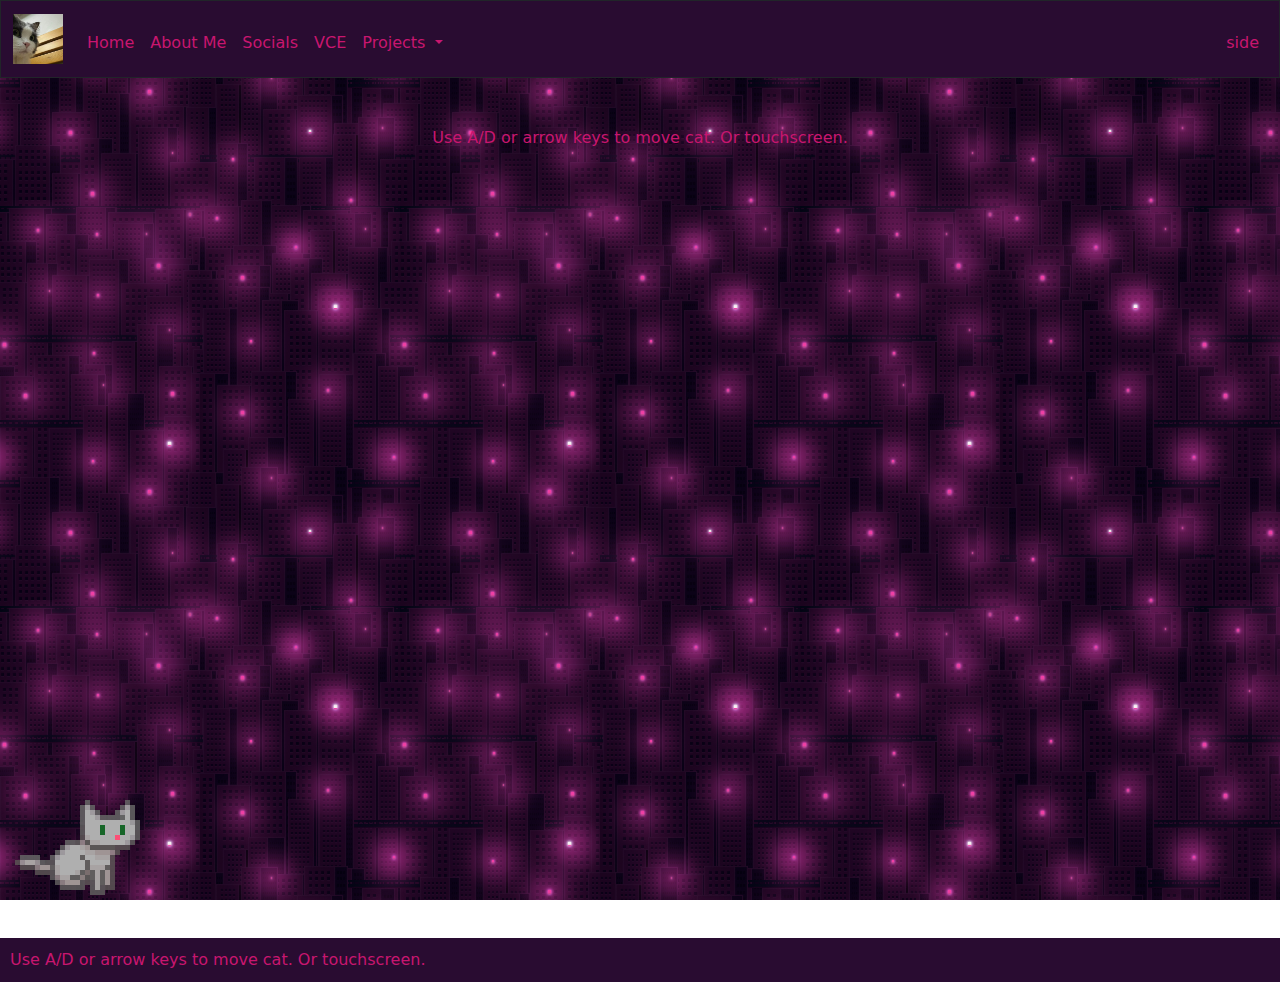
<file: index.html>
<!DOCTYPE html>

<html lang="en">

    <head>
        

        <!-- <link href="https://null-tree.github.io/static/sys/emled.css" rel="stylesheet"> -->
        

         <title>
    HomePage
</title>


         
<meta name="keywords" content="Null-Tree, Personal, HomePage">
<meta name="description" content="Homepage of Null-Tree's personal page">
<meta name="author" content="Null-Tree">


<!-- <meta property="og:url"                content="https://null-tree.github.io/" />  idk -->

<meta property="og:type"               content="website" />
<!-- profile, article, website -->

<meta property="og:title"              content="HomePage" />
<meta property="og:description"        content="HomePage for Null-Tree" />
<meta property="og:image"              content="/static/glow.jpg" />

         <meta charset="utf-8">
         <meta name="viewport" content="initial-scale=1, width=device-width">
        
        <!-- scale to mobile-->


        <!--get bootstrap-->
        <link href="https://cdn.jsdelivr.net/npm/bootstrap@5.3.3/dist/css/bootstrap.min.css" rel="stylesheet" integrity="sha384-QWTKZyjpPEjISv5WaRU9OFeRpok6YctnYmDr5pNlyT2bRjXh0JMhjY6hW+ALEwIH" crossorigin="anonymous">
        <script src="https://cdn.jsdelivr.net/npm/bootstrap@5.3.3/dist/js/bootstrap.bundle.min.js" integrity="sha384-YvpcrYf0tY3lHB60NNkmXc5s9fDVZLESaAA55NDzOxhy9GkcIdslK1eN7N6jIeHz" crossorigin="anonymous"></script>
        <!-- src="static/catcontrol.js" -->



        <link rel="icon" href="/static/catico.jpg">

        
  <link href="/static/sys/emled.css" rel="stylesheet">
  <script src="/static/sys/catsys.js"></script>
        


        


    </head>

    <body>

        <nav class=" bgr1 navbar navbar-expand-md border border-dark">
            <div class="container-fluid">
                <div class = "navbar-brand"><a href="/"><img src="/static/catico.jpg" alt="Catito" width="50" height="50" /></a></div>




                <button aria-controls="navbar" aria-expanded="false" aria-label="Toggle navigation" class="navbar-toggler" data-bs-target="#navbar" data-bs-toggle="collapse" type="button">
                    <span class="navbar-toggler-icon"></span>
                </button>
                <div class="collapse navbar-collapse" id="navbar">
                        <ul class="r3 navbar-nav me-auto mt-2">
                            <li class="r3 nav-item "><a class=" nav-link" href="/">Home</a></li>
                            <li class="nav-item"><a class=" nav-link" href="/aboutme">About Me</a></li>
                            <!-- <li class="nav-item"><a class=" nav-link" href="/blog">Blog</a></li>
                            <li class="nav-item"><a class=" nav-link" href="/collage">Collage</a></li> -->

                            <li class="nav-item"><a class=" nav-link" href="/contact">Socials</a></li>
                            <li class="nav-item"><a class=" nav-link" href="/vce">VCE</a></li>



                            <li class="nav-item dropdown">
                                <a class=" nav-link dropdown-toggle" href="#" role="button" data-bs-toggle="dropdown" aria-expanded="false">
                                    Projects
                                </a>
                                <ul class="dropdown-menu">
                                    <li><a class=" dropdown-item" href="/projects">Project List</a></li>
                                    <li><hr class=" dropdown-divider"></li>

                                    <!-- <li><a class=" dropdown-item" href="#">others</a></li> -->
                                </ul>
                            </li>

                        </ul>
                        <ul class="navbar-nav ms-auto mt-2">
                            <li class="nav-item"><a class="nav-link" href="/">side</a></li>
                        </ul>

                </div>
            </div>
        </nav>


        <div id = "main">
            <main id="bg"> <!--  class="bgr4 textwrap container py-5 text-center"-->
                
    <div class = "textwrap container py-5 text-center">
        Use A/D or arrow keys to move cat. Or touchscreen.
    </div>




                    

            </main>
        </div>

        <!-- border border-light -->
        <div id = "cat" class="character " style="position:fixed; bottom:-30px;">

            <img class = "characterSS runR pixelart " src = "/static/greysprite.png" alt = "catsprite">
            <!--config-->

        </div>

        <footer>
            Use A/D or arrow keys to move cat. Or touchscreen.
        </footer>

        
    </body>


</html>
</file>
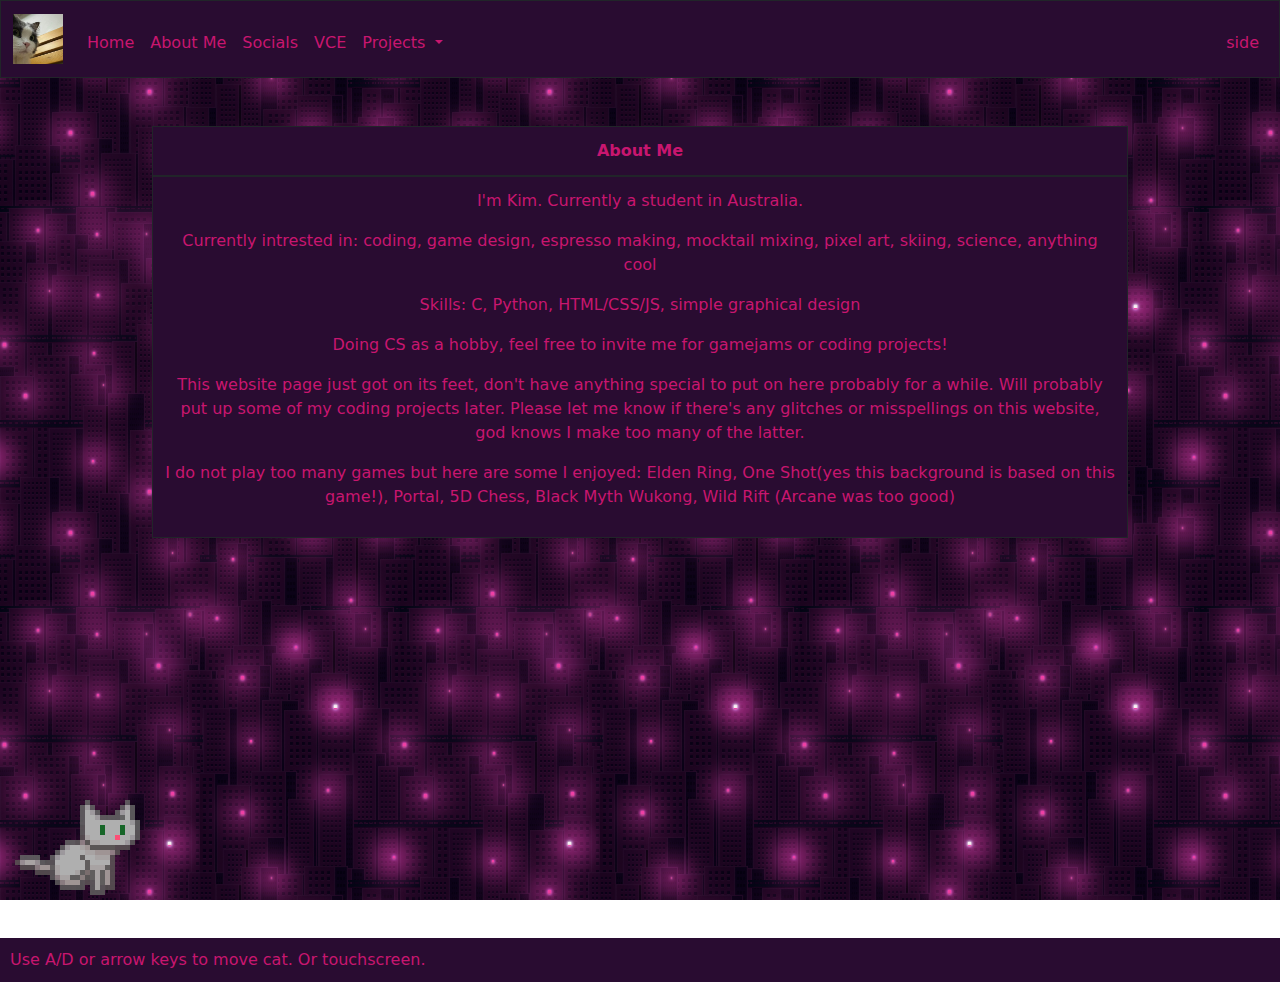
<file: aboutme.html>
<!DOCTYPE html>

<html lang="en">

    <head>
        

        <!-- <link href="https://null-tree.github.io/static/sys/emled.css" rel="stylesheet"> -->
        

         <title>
    Emled
</title>


         
<meta name="keywords" content="Null-Tree, Personal, About">
<meta name="description" content="About me page for Null-Tree">
<meta name="author" content="Null-Tree">


<!-- <meta property="og:url"                content="https://null-tree.github.io/" />  idk -->

<meta property="og:type"               content="profile" />
<!-- profile, article, website -->

<meta property="og:title"              content="About Me" />
<meta property="og:description"        content="About Me page for Null-Tree" />
<meta property="og:image"              content="/static/glow.jpg" />

         <meta charset="utf-8">
         <meta name="viewport" content="initial-scale=1, width=device-width">
        
        <!-- scale to mobile-->


        <!--get bootstrap-->
        <link href="https://cdn.jsdelivr.net/npm/bootstrap@5.3.3/dist/css/bootstrap.min.css" rel="stylesheet" integrity="sha384-QWTKZyjpPEjISv5WaRU9OFeRpok6YctnYmDr5pNlyT2bRjXh0JMhjY6hW+ALEwIH" crossorigin="anonymous">
        <script src="https://cdn.jsdelivr.net/npm/bootstrap@5.3.3/dist/js/bootstrap.bundle.min.js" integrity="sha384-YvpcrYf0tY3lHB60NNkmXc5s9fDVZLESaAA55NDzOxhy9GkcIdslK1eN7N6jIeHz" crossorigin="anonymous"></script>
        <!-- src="static/catcontrol.js" -->



        <link rel="icon" href="/static/catico.jpg">

        
  <link href="/static/sys/emled.css" rel="stylesheet">
  <script src="/static/sys/catsys.js"></script>
        


        


    </head>

    <body>

        <nav class=" bgr1 navbar navbar-expand-md border border-dark">
            <div class="container-fluid">
                <div class = "navbar-brand"><a href="/"><img src="/static/catico.jpg" alt="Catito" width="50" height="50" /></a></div>




                <button aria-controls="navbar" aria-expanded="false" aria-label="Toggle navigation" class="navbar-toggler" data-bs-target="#navbar" data-bs-toggle="collapse" type="button">
                    <span class="navbar-toggler-icon"></span>
                </button>
                <div class="collapse navbar-collapse" id="navbar">
                        <ul class="r3 navbar-nav me-auto mt-2">
                            <li class="r3 nav-item "><a class=" nav-link" href="/">Home</a></li>
                            <li class="nav-item"><a class=" nav-link" href="/aboutme">About Me</a></li>
                            <!-- <li class="nav-item"><a class=" nav-link" href="/blog">Blog</a></li>
                            <li class="nav-item"><a class=" nav-link" href="/collage">Collage</a></li> -->

                            <li class="nav-item"><a class=" nav-link" href="/contact">Socials</a></li>
                            <li class="nav-item"><a class=" nav-link" href="/vce">VCE</a></li>



                            <li class="nav-item dropdown">
                                <a class=" nav-link dropdown-toggle" href="#" role="button" data-bs-toggle="dropdown" aria-expanded="false">
                                    Projects
                                </a>
                                <ul class="dropdown-menu">
                                    <li><a class=" dropdown-item" href="/projects">Project List</a></li>
                                    <li><hr class=" dropdown-divider"></li>

                                    <!-- <li><a class=" dropdown-item" href="#">others</a></li> -->
                                </ul>
                            </li>

                        </ul>
                        <ul class="navbar-nav ms-auto mt-2">
                            <li class="nav-item"><a class="nav-link" href="/">side</a></li>
                        </ul>

                </div>
            </div>
        </nav>


        <div id = "main">
            <main id="bg"> <!--  class="bgr4 textwrap container py-5 text-center"-->
                
    <div class = "textwrap container py-5 text-center wlimited">
        <div class = "bold bgr1 cr3 widebox border border-dark">
            About Me
        </div>
        <div class = "bgr1 cr3 widebox border border-dark">
            <p>
                I'm Kim. Currently a student in Australia.
            </p>
            <p>
                Currently intrested in: coding, game design, espresso making, mocktail mixing, pixel art, skiing, science, anything cool
            </p>
            <p>
                Skills: C, Python, HTML/CSS/JS, simple graphical design
            </p>
            <p>
                Doing CS as a hobby, feel free to invite me for gamejams or coding projects!
            </p>
            <p>
                This website page just got on its feet, don't have anything special to put on here probably for a while.
                Will probably put up some of my coding projects later.
                Please let me know if there's any glitches or misspellings on this website, god knows I make too many of the latter.
            </p>
            <p>
                I do not play too many games but here are some I enjoyed: Elden Ring, One Shot(yes this background is based on this game!), Portal, 5D Chess, Black Myth Wukong, Wild Rift (Arcane was too good)

            </p>


        </div>
    </div>




                    

            </main>
        </div>

        <!-- border border-light -->
        <div id = "cat" class="character " style="position:fixed; bottom:-30px;">

            <img class = "characterSS runR pixelart " src = "/static/greysprite.png" alt = "catsprite">
            <!--config-->

        </div>

        <footer>
            Use A/D or arrow keys to move cat. Or touchscreen.
        </footer>

        
    </body>


</html>
</file>
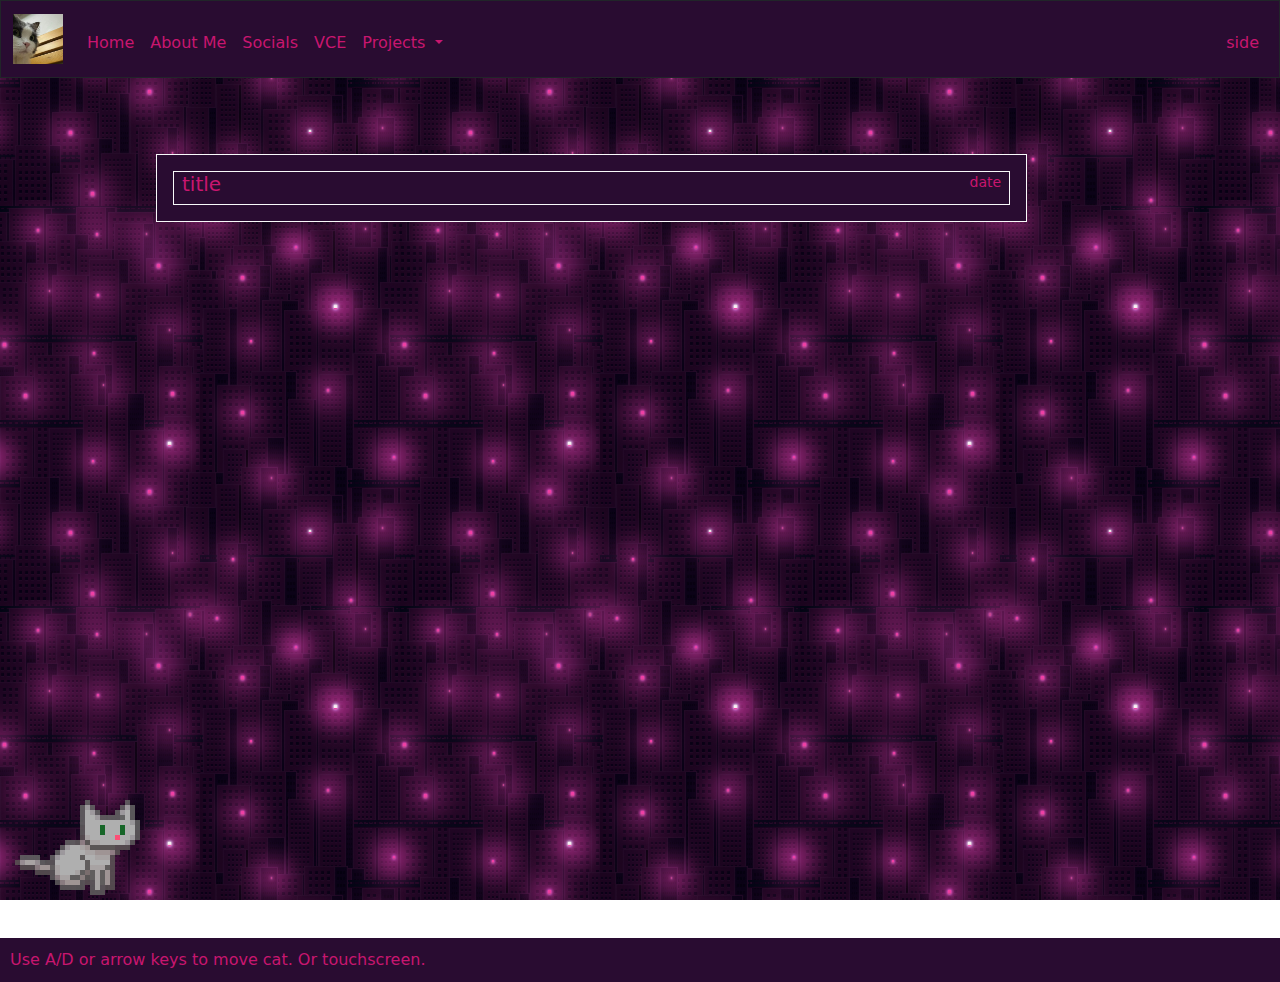
<file: blog.html>
<!DOCTYPE html>

<html lang="en">

    <head>
        

        <!-- <link href="https://null-tree.github.io/static/sys/emled.css" rel="stylesheet"> -->
        

         <title>
    Blog
</title>


         
<meta name="keywords" content="Null-Tree, Personal, Blog">
<meta name="description" content="Blog page for Null-Tree">
<meta name="author" content="Null-Tree">


<!-- <meta property="og:url"                content="https://null-tree.github.io/" />  idk -->

<meta property="og:type"               content="website" />
<!-- profile, article, website -->

<meta property="og:title"              content="Blog" />
<meta property="og:description"        content="Blog page for Null-Tree" />
<meta property="og:image"              content="/static/glow.jpg" />

         <meta charset="utf-8">
         <meta name="viewport" content="initial-scale=1, width=device-width">
        
        <!-- scale to mobile-->


        <!--get bootstrap-->
        <link href="https://cdn.jsdelivr.net/npm/bootstrap@5.3.3/dist/css/bootstrap.min.css" rel="stylesheet" integrity="sha384-QWTKZyjpPEjISv5WaRU9OFeRpok6YctnYmDr5pNlyT2bRjXh0JMhjY6hW+ALEwIH" crossorigin="anonymous">
        <script src="https://cdn.jsdelivr.net/npm/bootstrap@5.3.3/dist/js/bootstrap.bundle.min.js" integrity="sha384-YvpcrYf0tY3lHB60NNkmXc5s9fDVZLESaAA55NDzOxhy9GkcIdslK1eN7N6jIeHz" crossorigin="anonymous"></script>
        <!-- src="static/catcontrol.js" -->



        <link rel="icon" href="/static/catico.jpg">

        
  <link href="/static/sys/emled.css" rel="stylesheet">
  <script src="/static/sys/catsys.js"></script>
        


        


    </head>

    <body>

        <nav class=" bgr1 navbar navbar-expand-md border border-dark">
            <div class="container-fluid">
                <div class = "navbar-brand"><a href="/"><img src="/static/catico.jpg" alt="Catito" width="50" height="50" /></a></div>




                <button aria-controls="navbar" aria-expanded="false" aria-label="Toggle navigation" class="navbar-toggler" data-bs-target="#navbar" data-bs-toggle="collapse" type="button">
                    <span class="navbar-toggler-icon"></span>
                </button>
                <div class="collapse navbar-collapse" id="navbar">
                        <ul class="r3 navbar-nav me-auto mt-2">
                            <li class="r3 nav-item "><a class=" nav-link" href="/">Home</a></li>
                            <li class="nav-item"><a class=" nav-link" href="/aboutme">About Me</a></li>
                            <!-- <li class="nav-item"><a class=" nav-link" href="/blog">Blog</a></li>
                            <li class="nav-item"><a class=" nav-link" href="/collage">Collage</a></li> -->

                            <li class="nav-item"><a class=" nav-link" href="/contact">Socials</a></li>
                            <li class="nav-item"><a class=" nav-link" href="/vce">VCE</a></li>



                            <li class="nav-item dropdown">
                                <a class=" nav-link dropdown-toggle" href="#" role="button" data-bs-toggle="dropdown" aria-expanded="false">
                                    Projects
                                </a>
                                <ul class="dropdown-menu">
                                    <li><a class=" dropdown-item" href="/projects">Project List</a></li>
                                    <li><hr class=" dropdown-divider"></li>

                                    <!-- <li><a class=" dropdown-item" href="#">others</a></li> -->
                                </ul>
                            </li>

                        </ul>
                        <ul class="navbar-nav ms-auto mt-2">
                            <li class="nav-item"><a class="nav-link" href="/">side</a></li>
                        </ul>

                </div>
            </div>
        </nav>


        <div id = "main">
            <main id="bg"> <!--  class="bgr4 textwrap container py-5 text-center"-->
                
    <!-- <div class = "textwrap container py-5 text-center">
        nothing here yet 2
    </div> -->
    <br>

    <div class = "textwrap container py-5 text-center wlimited">
        <div class="cr3 m-1">


            <!-- article -->
            <div class = "p-3 bgr1 cr3 border border-light" style = "width:90%;"> 
                <div class = "px-2 w-100 d-flex justify-content-between cr3 border border-light" style:="max-width:">
                    <h5> title</h5>
                    <small> date </small>
                </div>
            </div>
            
        </div>

    
    </div>

    



    <br>
    
    




                    

            </main>
        </div>

        <!-- border border-light -->
        <div id = "cat" class="character " style="position:fixed; bottom:-30px;">

            <img class = "characterSS runR pixelart " src = "/static/greysprite.png" alt = "catsprite">
            <!--config-->

        </div>

        <footer>
            Use A/D or arrow keys to move cat. Or touchscreen.
        </footer>

        
    </body>


</html>
</file>
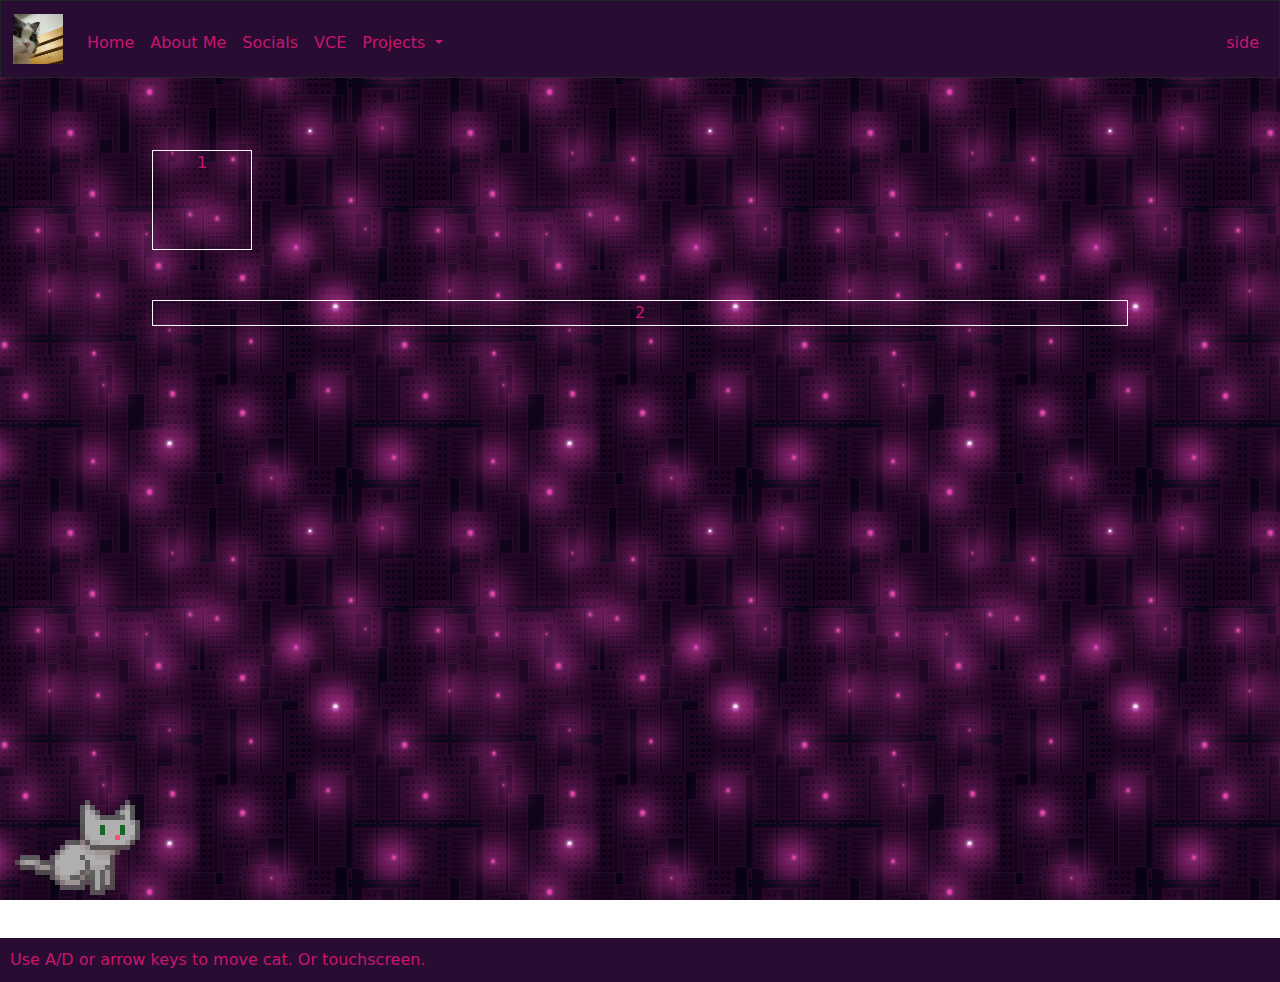
<file: collage.html>
<!DOCTYPE html>

<html lang="en">

    <head>
        

        <!-- <link href="https://null-tree.github.io/static/sys/emled.css" rel="stylesheet"> -->
        

         <title>
    Blog
</title>


         
         <meta charset="utf-8">
         <meta name="viewport" content="initial-scale=1, width=device-width">
        
        <!-- scale to mobile-->


        <!--get bootstrap-->
        <link href="https://cdn.jsdelivr.net/npm/bootstrap@5.3.3/dist/css/bootstrap.min.css" rel="stylesheet" integrity="sha384-QWTKZyjpPEjISv5WaRU9OFeRpok6YctnYmDr5pNlyT2bRjXh0JMhjY6hW+ALEwIH" crossorigin="anonymous">
        <script src="https://cdn.jsdelivr.net/npm/bootstrap@5.3.3/dist/js/bootstrap.bundle.min.js" integrity="sha384-YvpcrYf0tY3lHB60NNkmXc5s9fDVZLESaAA55NDzOxhy9GkcIdslK1eN7N6jIeHz" crossorigin="anonymous"></script>
        <!-- src="static/catcontrol.js" -->



        <link rel="icon" href="/static/catico.jpg">

        
  <link href="/static/sys/emled.css" rel="stylesheet">
  <script src="/static/sys/catsys.js"></script>
        


        


    </head>

    <body>

        <nav class=" bgr1 navbar navbar-expand-md border border-dark">
            <div class="container-fluid">
                <div class = "navbar-brand"><a href="/"><img src="/static/catico.jpg" alt="Catito" width="50" height="50" /></a></div>




                <button aria-controls="navbar" aria-expanded="false" aria-label="Toggle navigation" class="navbar-toggler" data-bs-target="#navbar" data-bs-toggle="collapse" type="button">
                    <span class="navbar-toggler-icon"></span>
                </button>
                <div class="collapse navbar-collapse" id="navbar">
                        <ul class="r3 navbar-nav me-auto mt-2">
                            <li class="r3 nav-item "><a class=" nav-link" href="/">Home</a></li>
                            <li class="nav-item"><a class=" nav-link" href="/aboutme">About Me</a></li>
                            <!-- <li class="nav-item"><a class=" nav-link" href="/blog">Blog</a></li>
                            <li class="nav-item"><a class=" nav-link" href="/collage">Collage</a></li> -->

                            <li class="nav-item"><a class=" nav-link" href="/contact">Socials</a></li>
                            <li class="nav-item"><a class=" nav-link" href="/vce">VCE</a></li>



                            <li class="nav-item dropdown">
                                <a class=" nav-link dropdown-toggle" href="#" role="button" data-bs-toggle="dropdown" aria-expanded="false">
                                    Projects
                                </a>
                                <ul class="dropdown-menu">
                                    <li><a class=" dropdown-item" href="/projects">Project List</a></li>
                                    <li><hr class=" dropdown-divider"></li>

                                    <!-- <li><a class=" dropdown-item" href="#">others</a></li> -->
                                </ul>
                            </li>

                        </ul>
                        <ul class="navbar-nav ms-auto mt-2">
                            <li class="nav-item"><a class="nav-link" href="/">side</a></li>
                        </ul>

                </div>
            </div>
        </nav>


        <div id = "main">
            <main id="bg"> <!--  class="bgr4 textwrap container py-5 text-center"-->
                
    <!-- <div class = "textwrap container py-5 text-center">
        nothing here yet 2
    </div> -->
    <br>

    <div class = "textwrap container py-5 text-center wlimited">
        
        <div style = "display: grid;   gap: 50px;">
            <div class = "border border-light cr3" style="height: 100px; width:100px;">1</div>
            <div class = "cr3 border border-light   ">2</div>
        </div>
    </div>

    



    <br>
    
    




                    

            </main>
        </div>

        <!-- border border-light -->
        <div id = "cat" class="character " style="position:fixed; bottom:-30px;">

            <img class = "characterSS runR pixelart " src = "/static/greysprite.png" alt = "catsprite">
            <!--config-->

        </div>

        <footer>
            Use A/D or arrow keys to move cat. Or touchscreen.
        </footer>

        
    </body>


</html>
</file>
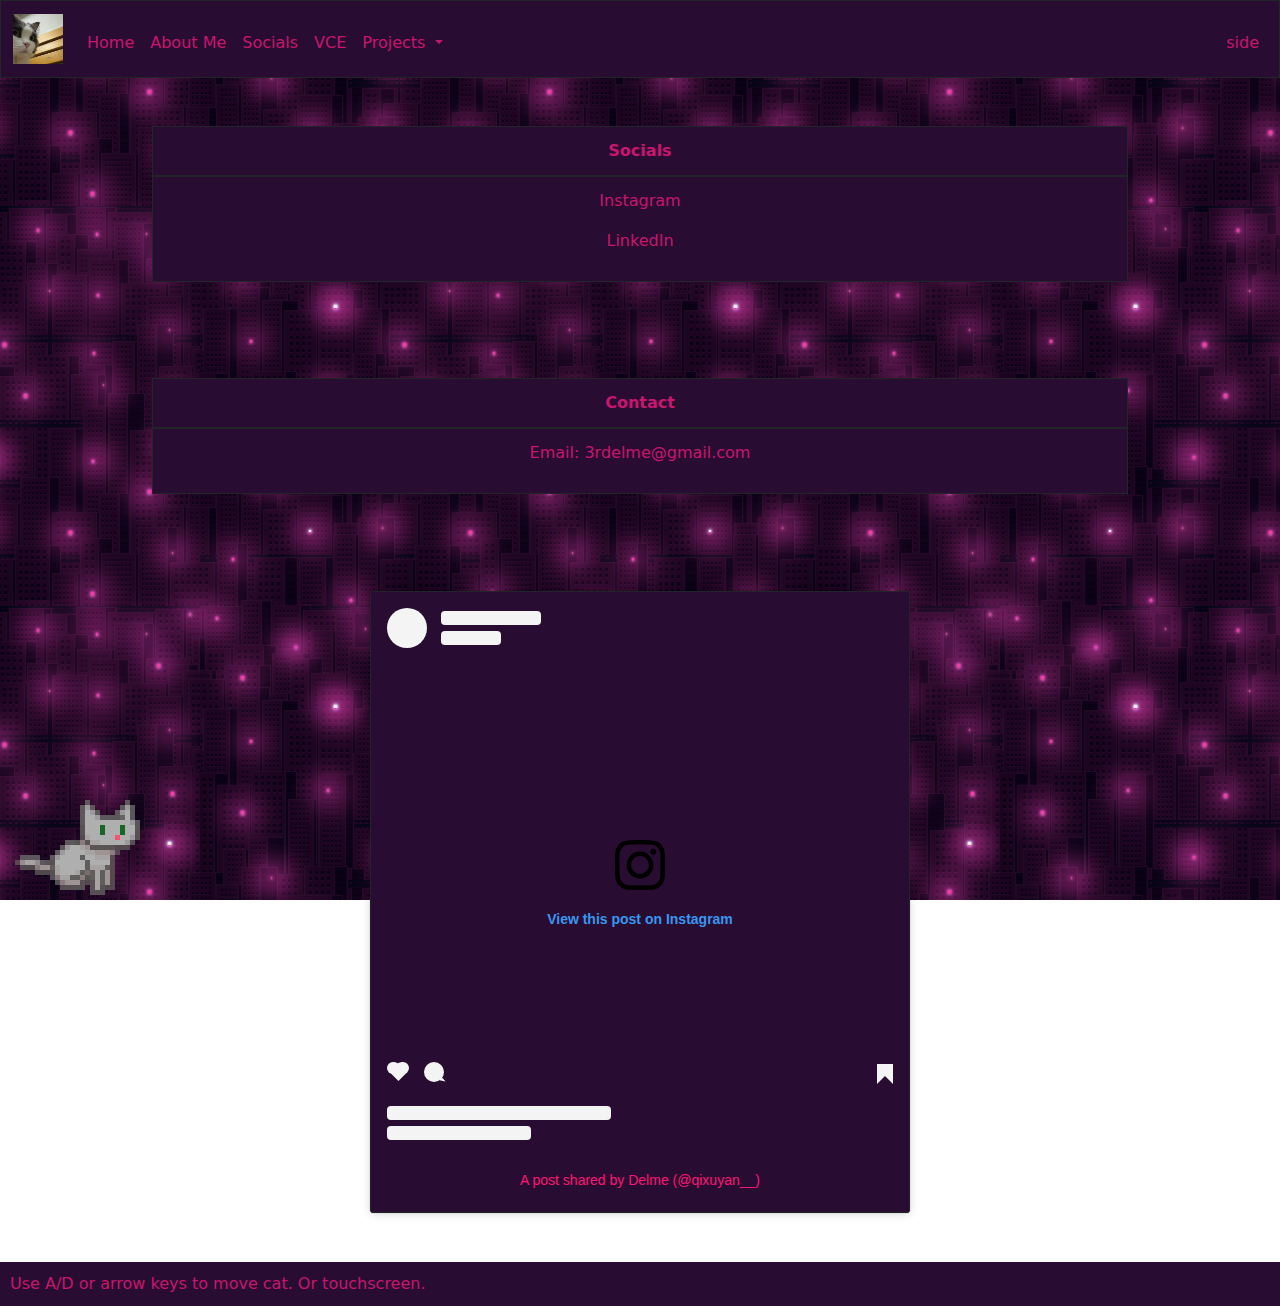
<file: contact.html>
<!DOCTYPE html>

<html lang="en">

    <head>
        

        <!-- <link href="https://null-tree.github.io/static/sys/emled.css" rel="stylesheet"> -->
        

         <title>
    Null-Tree Contact
</title>


         
<meta name="keywords" content="Null-Tree, Personal, Contact">
<meta name="description" content="Contacts: Null-Tree">
<meta name="author" content="Null-Tree">


<!-- <meta property="og:url"                content="https://null-tree.github.io/" />  idk -->

<meta property="og:type"               content="profile" />
<!-- profile, article, website -->

<meta property="og:title"              content="Contacts" />
<meta property="og:description"        content="Contacts of Null-Tree" />
<meta property="og:image"              content="/static/glow.jpg" />

         <meta charset="utf-8">
         <meta name="viewport" content="initial-scale=1, width=device-width">
        
        <!-- scale to mobile-->


        <!--get bootstrap-->
        <link href="https://cdn.jsdelivr.net/npm/bootstrap@5.3.3/dist/css/bootstrap.min.css" rel="stylesheet" integrity="sha384-QWTKZyjpPEjISv5WaRU9OFeRpok6YctnYmDr5pNlyT2bRjXh0JMhjY6hW+ALEwIH" crossorigin="anonymous">
        <script src="https://cdn.jsdelivr.net/npm/bootstrap@5.3.3/dist/js/bootstrap.bundle.min.js" integrity="sha384-YvpcrYf0tY3lHB60NNkmXc5s9fDVZLESaAA55NDzOxhy9GkcIdslK1eN7N6jIeHz" crossorigin="anonymous"></script>
        <!-- src="static/catcontrol.js" -->



        <link rel="icon" href="/static/catico.jpg">

        
  <link href="/static/sys/emled.css" rel="stylesheet">
  <script src="/static/sys/catsys.js"></script>
        


        


    </head>

    <body>

        <nav class=" bgr1 navbar navbar-expand-md border border-dark">
            <div class="container-fluid">
                <div class = "navbar-brand"><a href="/"><img src="/static/catico.jpg" alt="Catito" width="50" height="50" /></a></div>




                <button aria-controls="navbar" aria-expanded="false" aria-label="Toggle navigation" class="navbar-toggler" data-bs-target="#navbar" data-bs-toggle="collapse" type="button">
                    <span class="navbar-toggler-icon"></span>
                </button>
                <div class="collapse navbar-collapse" id="navbar">
                        <ul class="r3 navbar-nav me-auto mt-2">
                            <li class="r3 nav-item "><a class=" nav-link" href="/">Home</a></li>
                            <li class="nav-item"><a class=" nav-link" href="/aboutme">About Me</a></li>
                            <!-- <li class="nav-item"><a class=" nav-link" href="/blog">Blog</a></li>
                            <li class="nav-item"><a class=" nav-link" href="/collage">Collage</a></li> -->

                            <li class="nav-item"><a class=" nav-link" href="/contact">Socials</a></li>
                            <li class="nav-item"><a class=" nav-link" href="/vce">VCE</a></li>



                            <li class="nav-item dropdown">
                                <a class=" nav-link dropdown-toggle" href="#" role="button" data-bs-toggle="dropdown" aria-expanded="false">
                                    Projects
                                </a>
                                <ul class="dropdown-menu">
                                    <li><a class=" dropdown-item" href="/projects">Project List</a></li>
                                    <li><hr class=" dropdown-divider"></li>

                                    <!-- <li><a class=" dropdown-item" href="#">others</a></li> -->
                                </ul>
                            </li>

                        </ul>
                        <ul class="navbar-nav ms-auto mt-2">
                            <li class="nav-item"><a class="nav-link" href="/">side</a></li>
                        </ul>

                </div>
            </div>
        </nav>


        <div id = "main">
            <main id="bg"> <!--  class="bgr4 textwrap container py-5 text-center"-->
                
    <div class = "textwrap container py-5 text-center wlimited">
        <div class = "bold bgr1 cr3 widebox border border-dark">
            Socials
        </div>
        <div class = "bgr1 cr3 widebox border border-dark">
                <p>
                    <a class="cr3" href="https://www.instagram.com/qixuyan__/">Instagram</a>
                </p>
                <p>  
                    <a class="cr3" href="https://au.linkedin.com/in/qixuan-yan-2ba5662a5">LinkedIn</a>
                </p>

        </div>
    </div>

    <div class = "textwrap container py-5 text-center wlimited">
        <div class = "bold bgr1 cr3 widebox border border-dark">
            Contact
        </div>
        <div class = "bgr1 cr3 widebox border border-dark">
                <p>
                    Email: 3rdelme@gmail.com
                </p>

        </div>
    </div>

    

    <div class = "textwrap container py-5 text-center wlimited">

        
        <blockquote class="instagram-media mx-auto border border-dark" data-instgrm-captioned data-instgrm-permalink="https://www.instagram.com/p/DFKOw5nz1Tx/?utm_source=ig_embed&amp;utm_campaign=loading" data-instgrm-version="14" style=" background:#290C31; border:0; border-radius:3px; box-shadow:0 0 1px 0 rgba(0,0,0,0.5),0 1px 10px 0 rgba(0,0,0,0.15); margin: 1px; max-width:540px; min-width:326px; padding:0; width:99.375%; width:-webkit-calc(100% - 2px); width:calc(100% - 2px);"><div style="padding:16px;"> <a href="https://www.instagram.com/p/DFKOw5nz1Tx/?utm_source=ig_embed&amp;utm_campaign=loading" style=" background:#FFFFFF; line-height:0; padding:0 0; text-align:center; text-decoration:none; width:100%;" target="_blank"> <div style=" display: flex; flex-direction: row; align-items: center;"> <div style="background-color: #F4F4F4; border-radius: 50%; flex-grow: 0; height: 40px; margin-right: 14px; width: 40px;"></div> <div style="display: flex; flex-direction: column; flex-grow: 1; justify-content: center;"> <div style=" background-color: #F4F4F4; border-radius: 4px; flex-grow: 0; height: 14px; margin-bottom: 6px; width: 100px;"></div> <div style=" background-color: #F4F4F4; border-radius: 4px; flex-grow: 0; height: 14px; width: 60px;"></div></div></div><div style="padding: 19% 0;"></div> <div style="display:block; height:50px; margin:0 auto 12px; width:50px;"><svg width="50px" height="50px" viewBox="0 0 60 60" version="1.1" xmlns="https://www.w3.org/2000/svg" xmlns:xlink="https://www.w3.org/1999/xlink"><g stroke="none" stroke-width="1" fill="none" fill-rule="evenodd"><g transform="translate(-511.000000, -20.000000)" fill="#000000"><g><path d="M556.869,30.41 C554.814,30.41 553.148,32.076 553.148,34.131 C553.148,36.186 554.814,37.852 556.869,37.852 C558.924,37.852 560.59,36.186 560.59,34.131 C560.59,32.076 558.924,30.41 556.869,30.41 M541,60.657 C535.114,60.657 530.342,55.887 530.342,50 C530.342,44.114 535.114,39.342 541,39.342 C546.887,39.342 551.658,44.114 551.658,50 C551.658,55.887 546.887,60.657 541,60.657 M541,33.886 C532.1,33.886 524.886,41.1 524.886,50 C524.886,58.899 532.1,66.113 541,66.113 C549.9,66.113 557.115,58.899 557.115,50 C557.115,41.1 549.9,33.886 541,33.886 M565.378,62.101 C565.244,65.022 564.756,66.606 564.346,67.663 C563.803,69.06 563.154,70.057 562.106,71.106 C561.058,72.155 560.06,72.803 558.662,73.347 C557.607,73.757 556.021,74.244 553.102,74.378 C549.944,74.521 548.997,74.552 541,74.552 C533.003,74.552 532.056,74.521 528.898,74.378 C525.979,74.244 524.393,73.757 523.338,73.347 C521.94,72.803 520.942,72.155 519.894,71.106 C518.846,70.057 518.197,69.06 517.654,67.663 C517.244,66.606 516.755,65.022 516.623,62.101 C516.479,58.943 516.448,57.996 516.448,50 C516.448,42.003 516.479,41.056 516.623,37.899 C516.755,34.978 517.244,33.391 517.654,32.338 C518.197,30.938 518.846,29.942 519.894,28.894 C520.942,27.846 521.94,27.196 523.338,26.654 C524.393,26.244 525.979,25.756 528.898,25.623 C532.057,25.479 533.004,25.448 541,25.448 C548.997,25.448 549.943,25.479 553.102,25.623 C556.021,25.756 557.607,26.244 558.662,26.654 C560.06,27.196 561.058,27.846 562.106,28.894 C563.154,29.942 563.803,30.938 564.346,32.338 C564.756,33.391 565.244,34.978 565.378,37.899 C565.522,41.056 565.552,42.003 565.552,50 C565.552,57.996 565.522,58.943 565.378,62.101 M570.82,37.631 C570.674,34.438 570.167,32.258 569.425,30.349 C568.659,28.377 567.633,26.702 565.965,25.035 C564.297,23.368 562.623,22.342 560.652,21.575 C558.743,20.834 556.562,20.326 553.369,20.18 C550.169,20.033 549.148,20 541,20 C532.853,20 531.831,20.033 528.631,20.18 C525.438,20.326 523.257,20.834 521.349,21.575 C519.376,22.342 517.703,23.368 516.035,25.035 C514.368,26.702 513.342,28.377 512.574,30.349 C511.834,32.258 511.326,34.438 511.181,37.631 C511.035,40.831 511,41.851 511,50 C511,58.147 511.035,59.17 511.181,62.369 C511.326,65.562 511.834,67.743 512.574,69.651 C513.342,71.625 514.368,73.296 516.035,74.965 C517.703,76.634 519.376,77.658 521.349,78.425 C523.257,79.167 525.438,79.673 528.631,79.82 C531.831,79.965 532.853,80.001 541,80.001 C549.148,80.001 550.169,79.965 553.369,79.82 C556.562,79.673 558.743,79.167 560.652,78.425 C562.623,77.658 564.297,76.634 565.965,74.965 C567.633,73.296 568.659,71.625 569.425,69.651 C570.167,67.743 570.674,65.562 570.82,62.369 C570.966,59.17 571,58.147 571,50 C571,41.851 570.966,40.831 570.82,37.631"></path></g></g></g></svg></div><div style="padding-top: 8px;"> <div style=" color:#3897f0; font-family:Arial,sans-serif; font-size:14px; font-style:normal; font-weight:550; line-height:18px;">View this post on Instagram</div></div><div style="padding: 12.5% 0;"></div> <div style="display: flex; flex-direction: row; margin-bottom: 14px; align-items: center;"><div> <div style="background-color: #F4F4F4; border-radius: 50%; height: 12.5px; width: 12.5px; transform: translateX(0px) translateY(7px);"></div> <div style="background-color: #F4F4F4; height: 12.5px; transform: rotate(-45deg) translateX(3px) translateY(1px); width: 12.5px; flex-grow: 0; margin-right: 14px; margin-left: 2px;"></div> <div style="background-color: #F4F4F4; border-radius: 50%; height: 12.5px; width: 12.5px; transform: translateX(9px) translateY(-18px);"></div></div><div style="margin-left: 8px;"> <div style=" background-color: #F4F4F4; border-radius: 50%; flex-grow: 0; height: 20px; width: 20px;"></div> <div style=" width: 0; height: 0; border-top: 2px solid transparent; border-left: 6px solid #f4f4f4; border-bottom: 2px solid transparent; transform: translateX(16px) translateY(-4px) rotate(30deg)"></div></div><div style="margin-left: auto;"> <div style=" width: 0px; border-top: 8px solid #F4F4F4; border-right: 8px solid transparent; transform: translateY(16px);"></div> <div style=" background-color: #F4F4F4; flex-grow: 0; height: 12px; width: 16px; transform: translateY(-4px);"></div> <div style=" width: 0; height: 0; border-top: 8px solid #F4F4F4; border-left: 8px solid transparent; transform: translateY(-4px) translateX(8px);"></div></div></div> <div style="display: flex; flex-direction: column; flex-grow: 1; justify-content: center; margin-bottom: 24px;"> <div style=" background-color: #F4F4F4; border-radius: 4px; flex-grow: 0; height: 14px; margin-bottom: 6px; width: 224px;"></div> <div style=" background-color: #F4F4F4; border-radius: 4px; flex-grow: 0; height: 14px; width: 144px;"></div></div></a><p style=" color:#c9c8cd; font-family:Arial,sans-serif; font-size:14px; line-height:17px; margin-bottom:0; margin-top:8px; overflow:hidden; padding:8px 0 7px; text-align:center; text-overflow:ellipsis; white-space:nowrap;"><a href="https://www.instagram.com/p/DFKOw5nz1Tx/?utm_source=ig_embed&amp;utm_campaign=loading" style=" color:#c9c8cd; font-family:Arial,sans-serif; font-size:14px; font-style:normal; font-weight:normal; line-height:17px; text-decoration:none;" target="_blank">A post shared by Delme (@qixuyan__)</a></p></div></blockquote>
        <script async src="//www.instagram.com/embed.js"></script>
    </div>





                    

            </main>
        </div>

        <!-- border border-light -->
        <div id = "cat" class="character " style="position:fixed; bottom:-30px;">

            <img class = "characterSS runR pixelart " src = "/static/greysprite.png" alt = "catsprite">
            <!--config-->

        </div>

        <footer>
            Use A/D or arrow keys to move cat. Or touchscreen.
        </footer>

        
    </body>


</html>
</file>
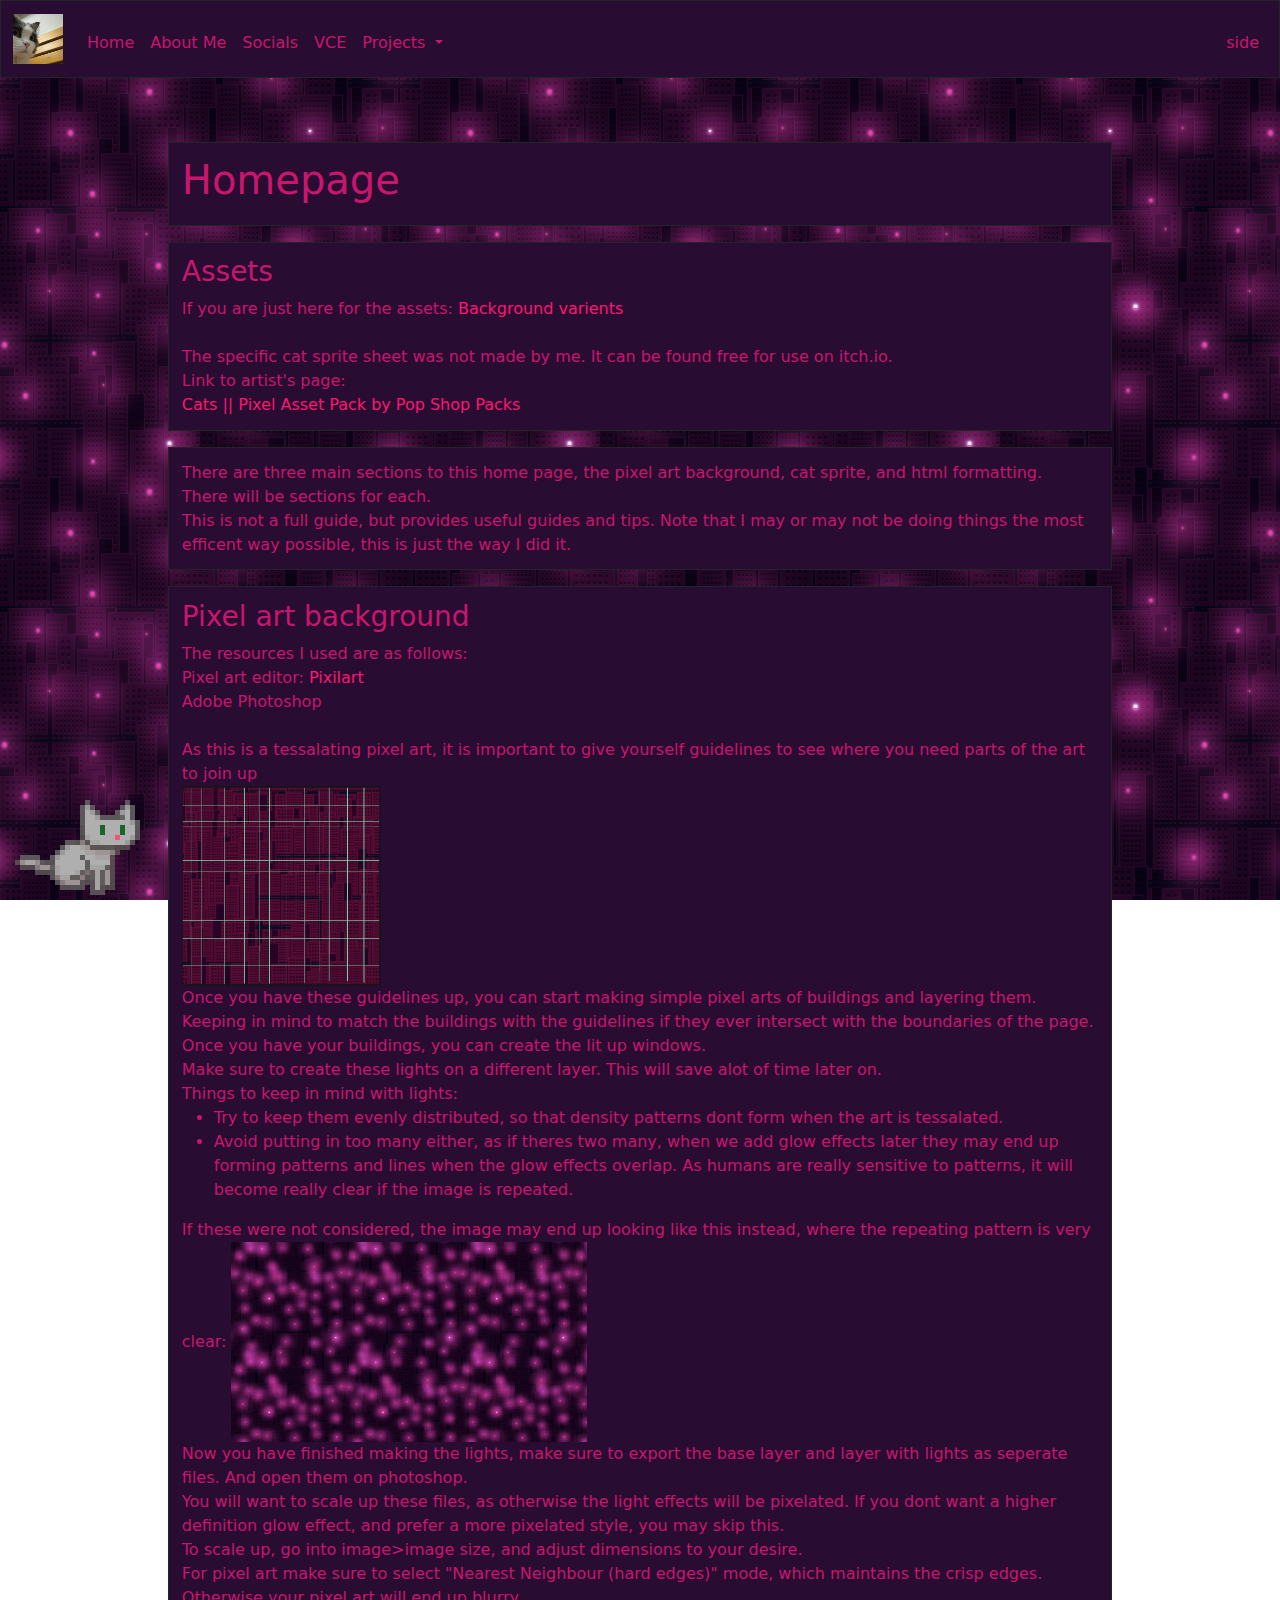
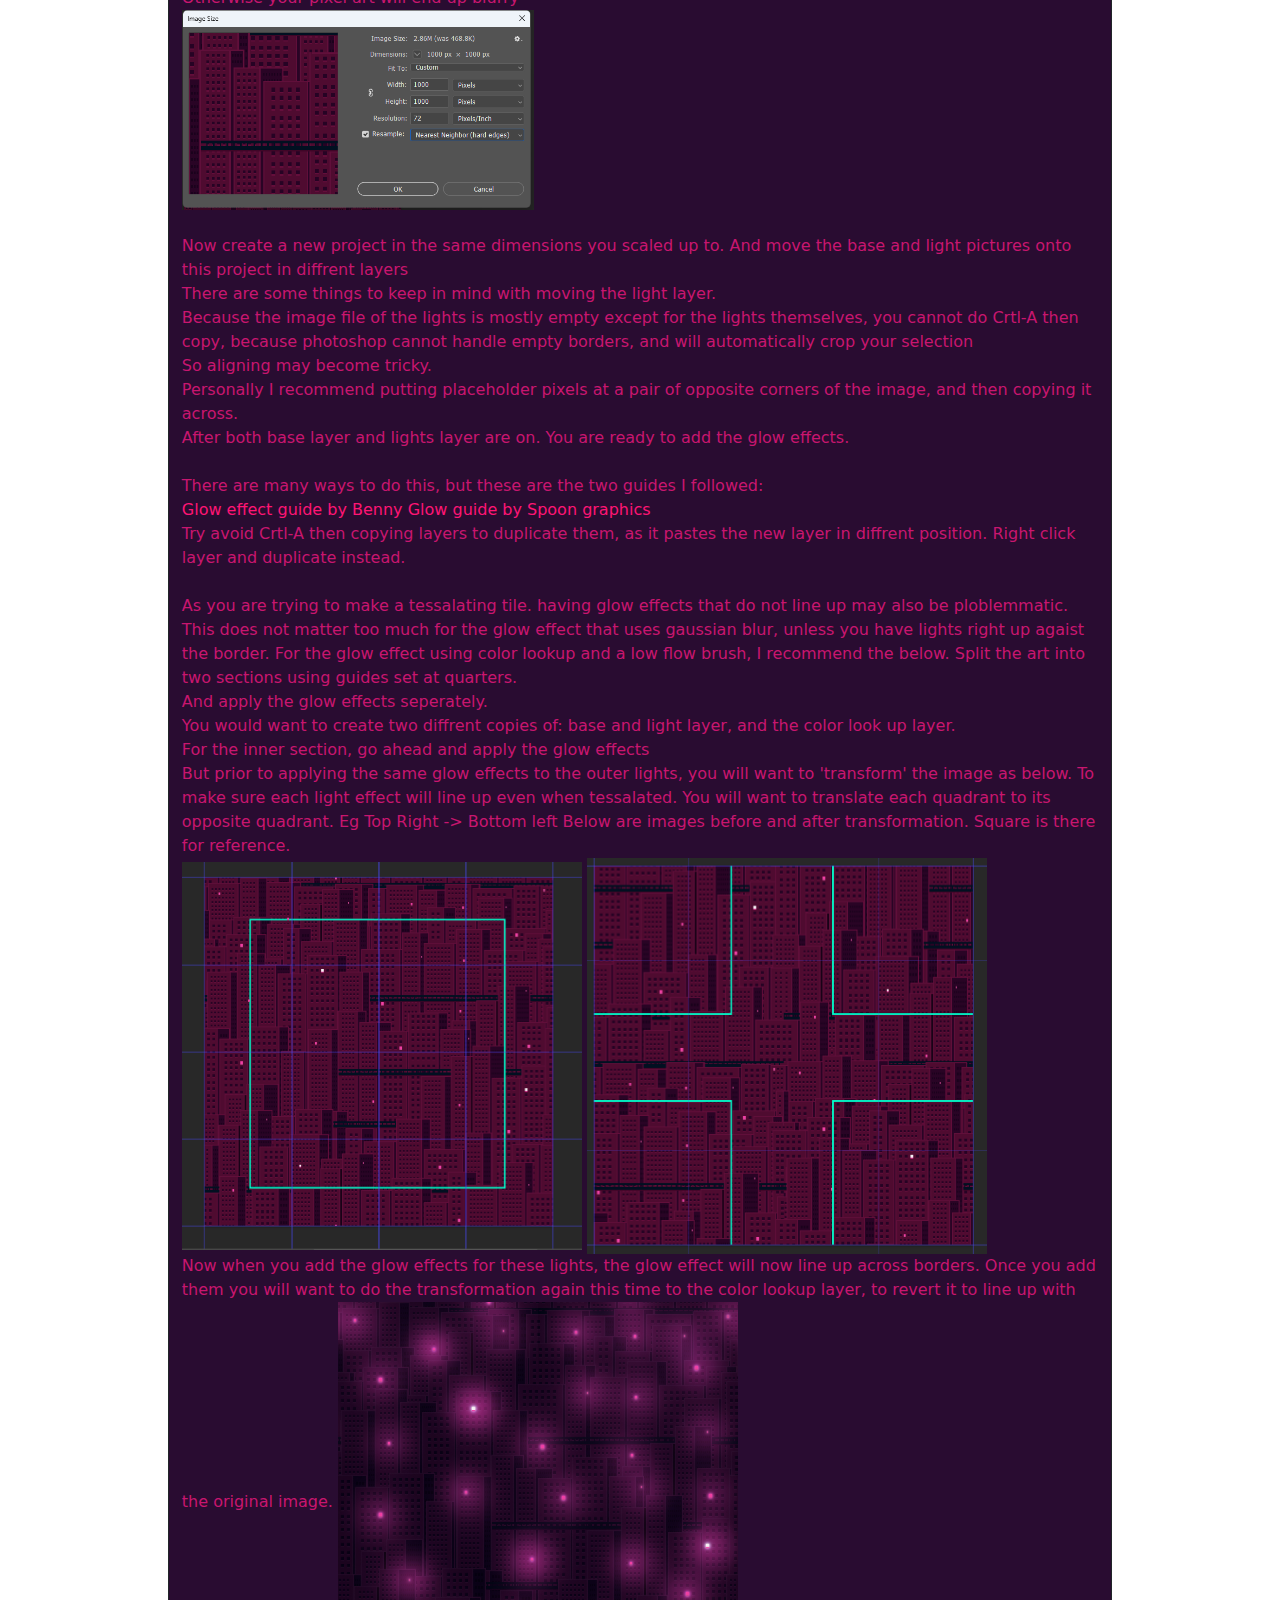
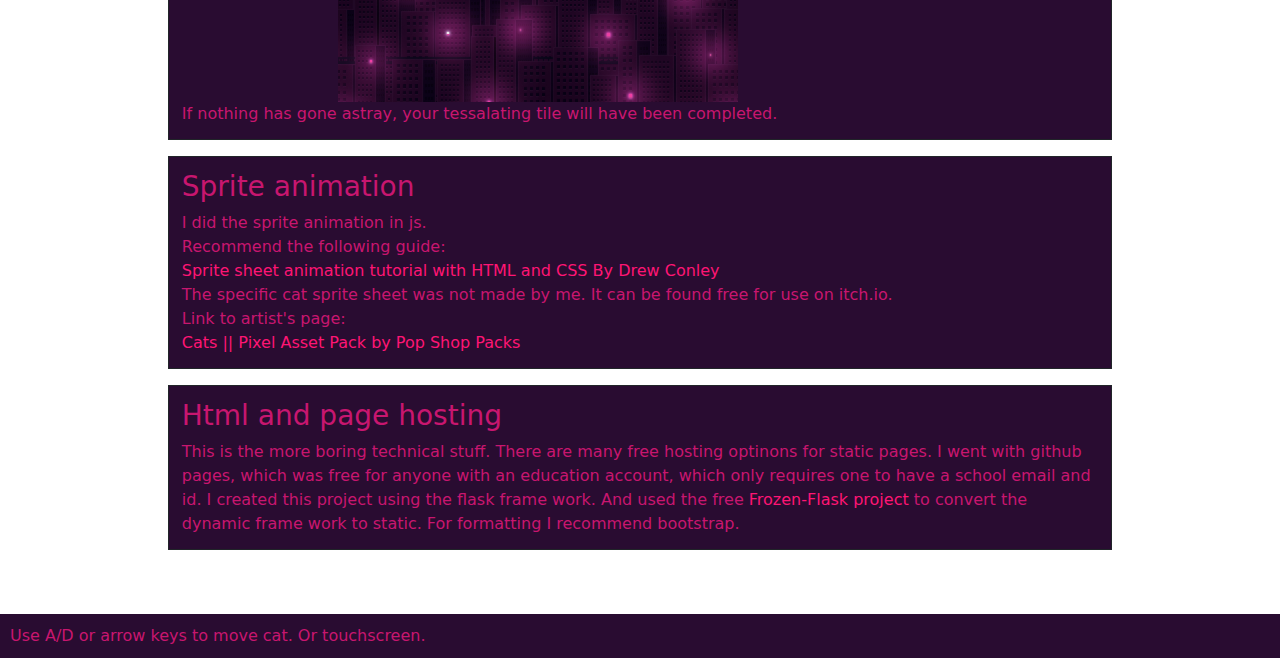
<file: homepage.html>
<!DOCTYPE html>

<html lang="en">

    <head>
        

        <!-- <link href="https://null-tree.github.io/static/sys/emled.css" rel="stylesheet"> -->
        

         <title>
    Homepage and art
</title>
        <meta charset="utf-8">
        <meta name="viewport" content="initial-scale=1, width=device-width">
        <!-- scale to mobile-->


        <!--get bootstrap-->
        <link href="https://cdn.jsdelivr.net/npm/bootstrap@5.3.3/dist/css/bootstrap.min.css" rel="stylesheet" integrity="sha384-QWTKZyjpPEjISv5WaRU9OFeRpok6YctnYmDr5pNlyT2bRjXh0JMhjY6hW+ALEwIH" crossorigin="anonymous">
        <script src="https://cdn.jsdelivr.net/npm/bootstrap@5.3.3/dist/js/bootstrap.bundle.min.js" integrity="sha384-YvpcrYf0tY3lHB60NNkmXc5s9fDVZLESaAA55NDzOxhy9GkcIdslK1eN7N6jIeHz" crossorigin="anonymous"></script>
        <!-- src="static/catcontrol.js" -->



        <link rel="icon" href="/static/catico.jpg">

        
  <link href="/static/sys/emled.css" rel="stylesheet">
  <script src="/static/sys/catsys.js"></script>
        


        


    </head>

    <body>

        <nav class=" bgr1 navbar navbar-expand-md border border-dark">
            <div class="container-fluid">
                <div class = "navbar-brand"><a href="/"><img src="/static/catico.jpg" alt="Catito" width="50" height="50" /></a></div>




                <button aria-controls="navbar" aria-expanded="false" aria-label="Toggle navigation" class="navbar-toggler" data-bs-target="#navbar" data-bs-toggle="collapse" type="button">
                    <span class="navbar-toggler-icon"></span>
                </button>
                <div class="collapse navbar-collapse" id="navbar">
                        <ul class="r3 navbar-nav me-auto mt-2">
                            <li class="r3 nav-item "><a class=" nav-link" href="/">Home</a></li>
                            <li class="nav-item"><a class=" nav-link" href="/aboutme">About Me</a></li>
                            <!-- <li class="nav-item"><a class=" nav-link" href="/blog">Blog</a></li>
                            <li class="nav-item"><a class=" nav-link" href="/collage">Collage</a></li> -->

                            <li class="nav-item"><a class=" nav-link" href="/contact">Socials</a></li>
                            <li class="nav-item"><a class=" nav-link" href="/vce">VCE</a></li>



                            <li class="nav-item dropdown">
                                <a class=" nav-link dropdown-toggle" href="#" role="button" data-bs-toggle="dropdown" aria-expanded="false">
                                    Projects
                                </a>
                                <ul class="dropdown-menu">
                                    <li><a class=" dropdown-item" href="/projects">Project List</a></li>
                                    <li><hr class=" dropdown-divider"></li>

                                    <!-- <li><a class=" dropdown-item" href="#">others</a></li> -->
                                </ul>
                            </li>

                        </ul>
                        <ul class="navbar-nav ms-auto mt-2">
                            <li class="nav-item"><a class="nav-link" href="/">side</a></li>
                        </ul>

                </div>
            </div>
        </nav>


        <div id = "main">
            <main id="bg"> <!--  class="bgr4 textwrap container py-5 text-center"-->
                
    <div class = "textwrap container py-5 wlimited">
        <div class = "bold bgr1 cr3 m-3 article border border-dark">
            <h1>Homepage</h1>
        </div>

        <div class = "bgr1 cr3 m-3 article border border-dark">
            <h3>Assets</h3>
            If you are just here for the assets:
            <a href="https://github.com/Null-Tree/Null-Tree.github.io/tree/main/static">Background varients</a>
            <br><br>
            The specific cat sprite sheet was not made by me. It can be found free for use on itch.io.<br>
            Link to artist's page:
            <br><a href="https://pop-shop-packs.itch.io/cats-pixel-asset-pack">Cats || Pixel Asset Pack by Pop Shop Packs</a>
        </div>



        <div class = "bgr1 cr3 m-3 article border border-dark">

            There are three main sections to this home page, the pixel art background, cat sprite, and html formatting. <br>
            There will be sections for each.<br>
            This is not a full guide, but provides useful guides and tips. Note that I may or may not be doing things the most efficent way possible, this is just the way I did it.

        </div>


        <div class = "bgr1 cr3 m-3 article border border-dark">
            <h3>Pixel art background</h3>
            The resources I used are as follows: <br>
            Pixel art editor: <a href="https://www.pixilart.com/draw#"> Pixilart</a> <br>
            Adobe Photoshop
            <br><br>
            As this is a tessalating pixel art, it is important to give yourself guidelines to see where you need
            parts of the art to join up<br>
            <img class= "smallimage" src="/static/projectarticleassets/homepage/guidlines.png">
            <br>
            Once you have these guidelines up, you can start making simple pixel arts of buildings and layering them.
            Keeping in mind to match the buildings with the guidelines if they ever intersect with the boundaries of the page.
            <br>
            Once you have your buildings, you can create the lit up windows.<br>
            Make sure to create these lights on a different layer. This will save alot of time later on.
            <br>
            Things to keep in mind with lights:<br>
            <ul>
                <li>Try to keep them evenly distributed, so that density patterns dont form when the art is tessalated.</li>
                <li>Avoid putting in too many either, as if theres two many, when we add glow effects later
                    they may end up forming patterns and lines when the glow effects overlap. As humans are really sensitive to patterns,
                     it will become really clear if the image is repeated.
                </li>
            </ul>
            If these were not considered, the image may end up looking like this instead, where the repeating pattern is very clear:
            <img style="max-width:800px;max-height:200px;" src="/static/projectarticleassets/homepage/eg.png">

            <br>
            Now you have finished making the lights, make sure to export the base layer and layer with lights as seperate files.
            And open them on photoshop.
            <br>
            You will want to scale up these files, as otherwise the light effects will be pixelated.
            If you dont want a higher definition glow effect, and prefer a more pixelated style, you may skip this.<br>
            To scale up, go into image>image size, and adjust dimensions to your desire.<br>
            For pixel art make sure to select "Nearest Neighbour (hard edges)" mode, which maintains the crisp edges. Otherwise your pixel art will end up blurry <br>
            <img style="max-width:800px;max-height:200px;" src="/static/projectarticleassets/homepage/psscale.png">



            <br>
            <br>
            Now create a new project in the same dimensions you scaled up to.
            And move the base and light pictures onto this project in diffrent layers
            <br>
            There are some things to keep in mind with moving the light layer.<br>
            Because the image file of the lights is mostly empty except for the lights themselves, you cannot do
            Crtl-A then copy, because photoshop cannot handle empty borders, and will automatically crop your selection<br>
            So aligning may become tricky.<br>
            Personally I recommend putting placeholder pixels at a pair of opposite corners of the image, and then copying it across.
            <br>
            After both base layer and lights layer are on. You are ready to add the glow effects.
            <br><br>
            There are many ways to do this, but these are the two guides I followed:
            <br>
            <a href="https://www.youtube.com/watch?v=ENCMGabrOcY&t=62s&pp=ygUjaG93IHRvIGFkZCBnbG93IGVmZmVjdCBpbiBwaG90b3Nob3A%3D">Glow effect guide by Benny</a>
            <a href="https://www.youtube.com/watch?v=3QQxtsZ8_zQ&pp=ygUjaG93IHRvIGFkZCBnbG93IGVmZmVjdCBpbiBwaG90b3Nob3A%3D">Glow guide by Spoon graphics</a>
            <br>
            Try avoid Crtl-A then copying layers to duplicate them, as it pastes the new layer in diffrent position. Right click layer and duplicate instead.
            <br>
            <br>
            As you are trying to make a tessalating tile. having glow effects that do not line up may also be ploblemmatic.
            This does not matter too much for the glow effect that uses gaussian blur, unless you have lights right up agaist the border.
            For the glow effect using color lookup and a low flow brush, I recommend the below.
            Split the art into two sections using guides set at quarters.
            <br>
            And apply the glow effects seperately.<br>
            You would want to create two diffrent copies of: base and light layer, and the color look up layer.<br>
            For the inner section, go ahead and apply the glow effects<br>
            But prior to applying the same glow effects to the outer lights, you will want to 'transform' the image as below.
            To make sure each light effect will line up even when tessalated.
            You will want to translate each quadrant to its opposite quadrant. Eg Top Right -> Bottom left
            Below are images before and after transformation. Square is there for reference.

            <br>

            <img style="max-width:400px;max-height:400px;" src="/static/projectarticleassets/homepage/sqrframe.png">
            <img style="max-width:400px;max-height:400px;" src="/static/projectarticleassets/homepage/afterinvert.png">
            <br>
            Now when you add the glow effects for these lights, the glow effect will now line up across borders.
            Once you add them you will want to do the transformation again this time to the color lookup layer, to revert it to line up with the original image.
            <img style="max-width:400px;max-height:400px;" src="/static/glow.jpg">
            <br>
            If nothing has gone astray, your tessalating tile will have been completed.

        </div>
        <div class = "bgr1 cr3 m-3 article border border-dark">
            <h3>Sprite animation</h3>
            I did the sprite animation in js.<br>
            Recommend the following guide:<br>
            <a href="https://www.youtube.com/watch?v=ekI7vjkFrGA">Sprite sheet animation tutorial with HTML and CSS By Drew Conley</a>
            <br>
            The specific cat sprite sheet was not made by me. It can be found free for use on itch.io.<br>
            Link to artist's page:
            <br><a href="https://pop-shop-packs.itch.io/cats-pixel-asset-pack">Cats || Pixel Asset Pack by Pop Shop Packs</a>
        </div>
        <div class = "bgr1 cr3 m-3 article border border-dark">
            <h3>Html and page hosting</h3>
            This is the more boring technical stuff.
            There are many free hosting optinons for static pages.
            I went with github pages, which was free for anyone with an education account, which only requires one to have
            a school email and id.

            I created this project using the flask frame work.
            And used the free
            <a href="https://github.com/Frozen-Flask/Frozen-Flask">Frozen-Flask project</a>
            to convert the dynamic frame work to static.

            For formatting I recommend bootstrap.
        </div>
    </div>




                    

            </main>
        </div>

        <!-- border border-light -->
        <div id = "cat" class="character " style="position:fixed; bottom:-30px;">

            <img class = "characterSS runR pixelart " src = "/static/greysprite.png" alt = "catsprite">
            <!--config-->

        </div>

        <footer>
            Use A/D or arrow keys to move cat. Or touchscreen.
        </footer>

        
    </body>


</html>
</file>
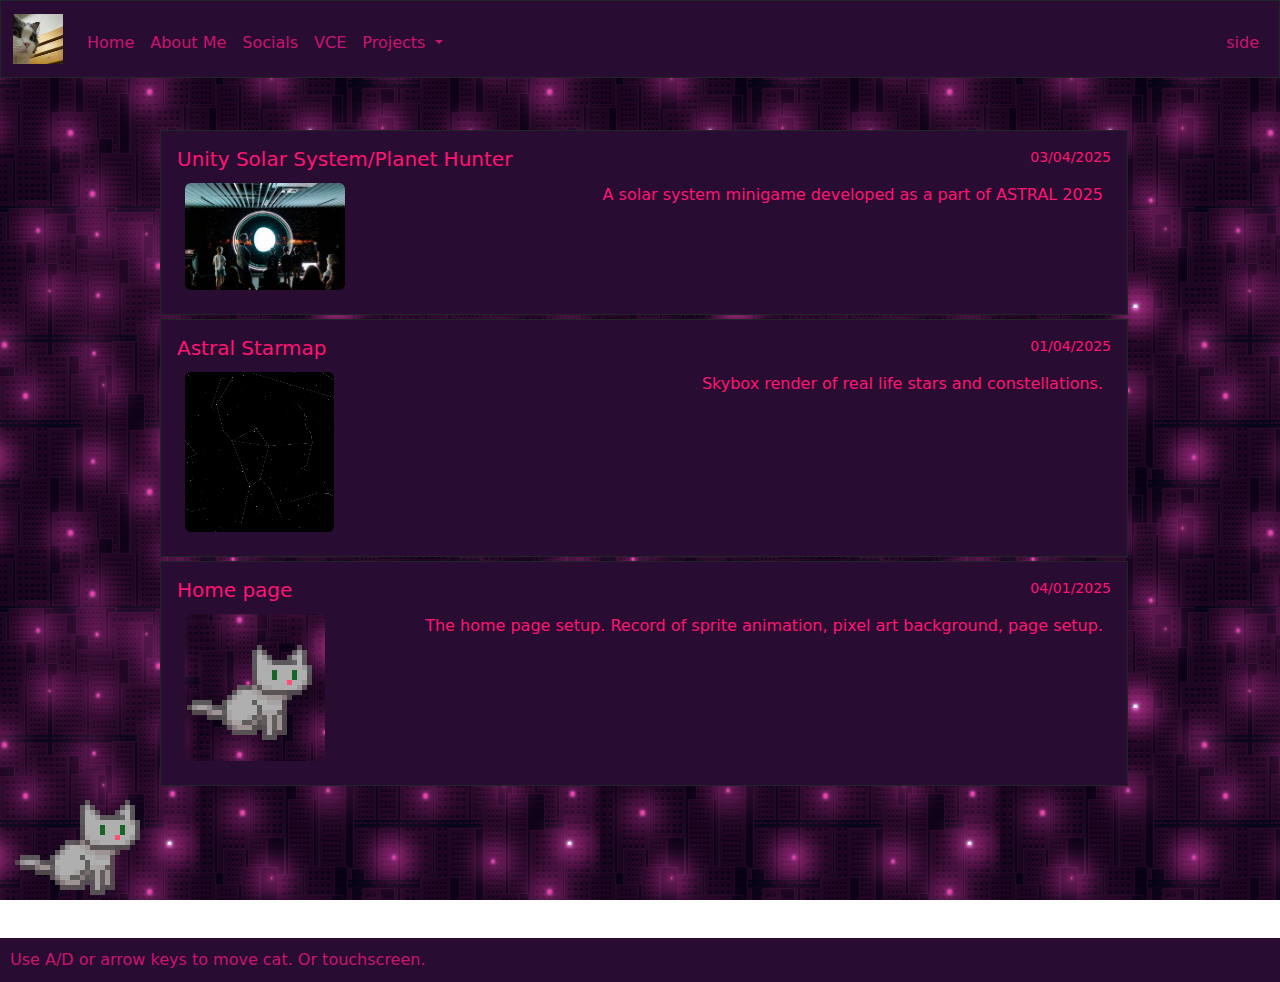
<file: projects.html>
<!DOCTYPE html>

<html lang="en">

    <head>
        

        <!-- <link href="https://null-tree.github.io/static/sys/emled.css" rel="stylesheet"> -->
        

         <title>
    Projects
</title>


         
<meta name="keywords" content="Null-Tree, Personal, Projects">
<meta name="description" content="Null-Tree: Projects">
<meta name="author" content="Null-Tree">


<!-- <meta property="og:url"                content="https://null-tree.github.io/" />  idk -->

<meta property="og:type"               content="website" />
<!-- profile, article, website -->

<meta property="og:title"              content="Projects" />
<meta property="og:description"        content="Projects of Null-Tree" />
<meta property="og:image"              content="/static/glow.jpg" />

         <meta charset="utf-8">
         <meta name="viewport" content="initial-scale=1, width=device-width">
        
        <!-- scale to mobile-->


        <!--get bootstrap-->
        <link href="https://cdn.jsdelivr.net/npm/bootstrap@5.3.3/dist/css/bootstrap.min.css" rel="stylesheet" integrity="sha384-QWTKZyjpPEjISv5WaRU9OFeRpok6YctnYmDr5pNlyT2bRjXh0JMhjY6hW+ALEwIH" crossorigin="anonymous">
        <script src="https://cdn.jsdelivr.net/npm/bootstrap@5.3.3/dist/js/bootstrap.bundle.min.js" integrity="sha384-YvpcrYf0tY3lHB60NNkmXc5s9fDVZLESaAA55NDzOxhy9GkcIdslK1eN7N6jIeHz" crossorigin="anonymous"></script>
        <!-- src="static/catcontrol.js" -->



        <link rel="icon" href="/static/catico.jpg">

        
  <link href="/static/sys/emled.css" rel="stylesheet">
  <script src="/static/sys/catsys.js"></script>


        


    </head>

    <body>

        <nav class=" bgr1 navbar navbar-expand-md border border-dark">
            <div class="container-fluid">
                <div class = "navbar-brand"><a href="/"><img src="/static/catico.jpg" alt="Catito" width="50" height="50" /></a></div>




                <button aria-controls="navbar" aria-expanded="false" aria-label="Toggle navigation" class="navbar-toggler" data-bs-target="#navbar" data-bs-toggle="collapse" type="button">
                    <span class="navbar-toggler-icon"></span>
                </button>
                <div class="collapse navbar-collapse" id="navbar">
                        <ul class="r3 navbar-nav me-auto mt-2">
                            <li class="r3 nav-item "><a class=" nav-link" href="/">Home</a></li>
                            <li class="nav-item"><a class=" nav-link" href="/aboutme">About Me</a></li>
                            <!-- <li class="nav-item"><a class=" nav-link" href="/blog">Blog</a></li>
                            <li class="nav-item"><a class=" nav-link" href="/collage">Collage</a></li> -->

                            <li class="nav-item"><a class=" nav-link" href="/contact">Socials</a></li>
                            <li class="nav-item"><a class=" nav-link" href="/vce">VCE</a></li>



                            <li class="nav-item dropdown">
                                <a class=" nav-link dropdown-toggle" href="#" role="button" data-bs-toggle="dropdown" aria-expanded="false">
                                    Projects
                                </a>
                                <ul class="dropdown-menu">
                                    <li><a class=" dropdown-item" href="/projects">Project List</a></li>
                                    <li><hr class=" dropdown-divider"></li>

                                    <!-- <li><a class=" dropdown-item" href="#">others</a></li> -->
                                </ul>
                            </li>

                        </ul>
                        <ul class="navbar-nav ms-auto mt-2">
                            <li class="nav-item"><a class="nav-link" href="/">side</a></li>
                        </ul>

                </div>
            </div>
        </nav>


        <div id = "main">
            <main id="bg"> <!--  class="bgr4 textwrap container py-5 text-center"-->
                
<div class = "textwrap container py-5 text-center wlimited">


  <div class="cr3 m-1">

    <a href="/projects/unitysolarsys" class=" m-1 p-3 bgr1  list-group-item list-group-item-action flex-column align-items-start border border-dark">
        <div class="d-flex w-100 justify-content-between">
          <h5 class="mb-1">Unity Solar System/Planet Hunter</h5>
          <small>03/04/2025</small>
        </div>

        <div class="d-flex w-100 justify-content-between">
            <img src="/static/projectarticleassets/unitysolarsys/projectedexpo.png" alt="unity planets" class = "rounded m-2" style="max-height: 160px; max-width: 160px;">
            <p class="m-2">A solar system minigame developed as a part of ASTRAL 2025</p>
        </div>
      </a>
  </div>



  <div class="cr3 m-1">

      <a href="/projects/starmap" class=" m-1 p-3 bgr1  list-group-item list-group-item-action flex-column align-items-start border border-dark">
          <div class="d-flex w-100 justify-content-between">
            <h5 class="mb-1">Astral Starmap</h5>
            <small>01/04/2025</small>
          </div>

          <div class="d-flex w-100 justify-content-between">
              <img src="/static/projectarticleassets/starmap/starmappreview.png" alt="starmap background" class = "rounded m-2" style="max-height: 160px; max-width: 160px;">
              <p class="m-2">Skybox render of real life stars and constellations.</p>
          </div>
        </a>
  </div>


    <div class="cr3 m-1">

        <a href="/projects/homepage" class=" m-1 p-3 bgr1  list-group-item list-group-item-action flex-column align-items-start border border-dark">
            <div class="d-flex w-100 justify-content-between">
              <h5 class="mb-1">Home page</h5>
              <small>04/01/2025</small>
            </div>

            <div class="d-flex w-100 justify-content-between">
                <img src="/static/projectarticleassets/homepage/catbg.png" alt="homepage background" class = "rounded m-2" style="max-height: 160px; max-width: 160px;">
                <p class="m-2">The home page setup. Record of sprite animation, pixel art background, page setup.</p>
            </div>
          </a>
    </div>







</div>




                    

            </main>
        </div>

        <!-- border border-light -->
        <div id = "cat" class="character " style="position:fixed; bottom:-30px;">

            <img class = "characterSS runR pixelart " src = "/static/greysprite.png" alt = "catsprite">
            <!--config-->

        </div>

        <footer>
            Use A/D or arrow keys to move cat. Or touchscreen.
        </footer>

        
    </body>


</html>
</file>
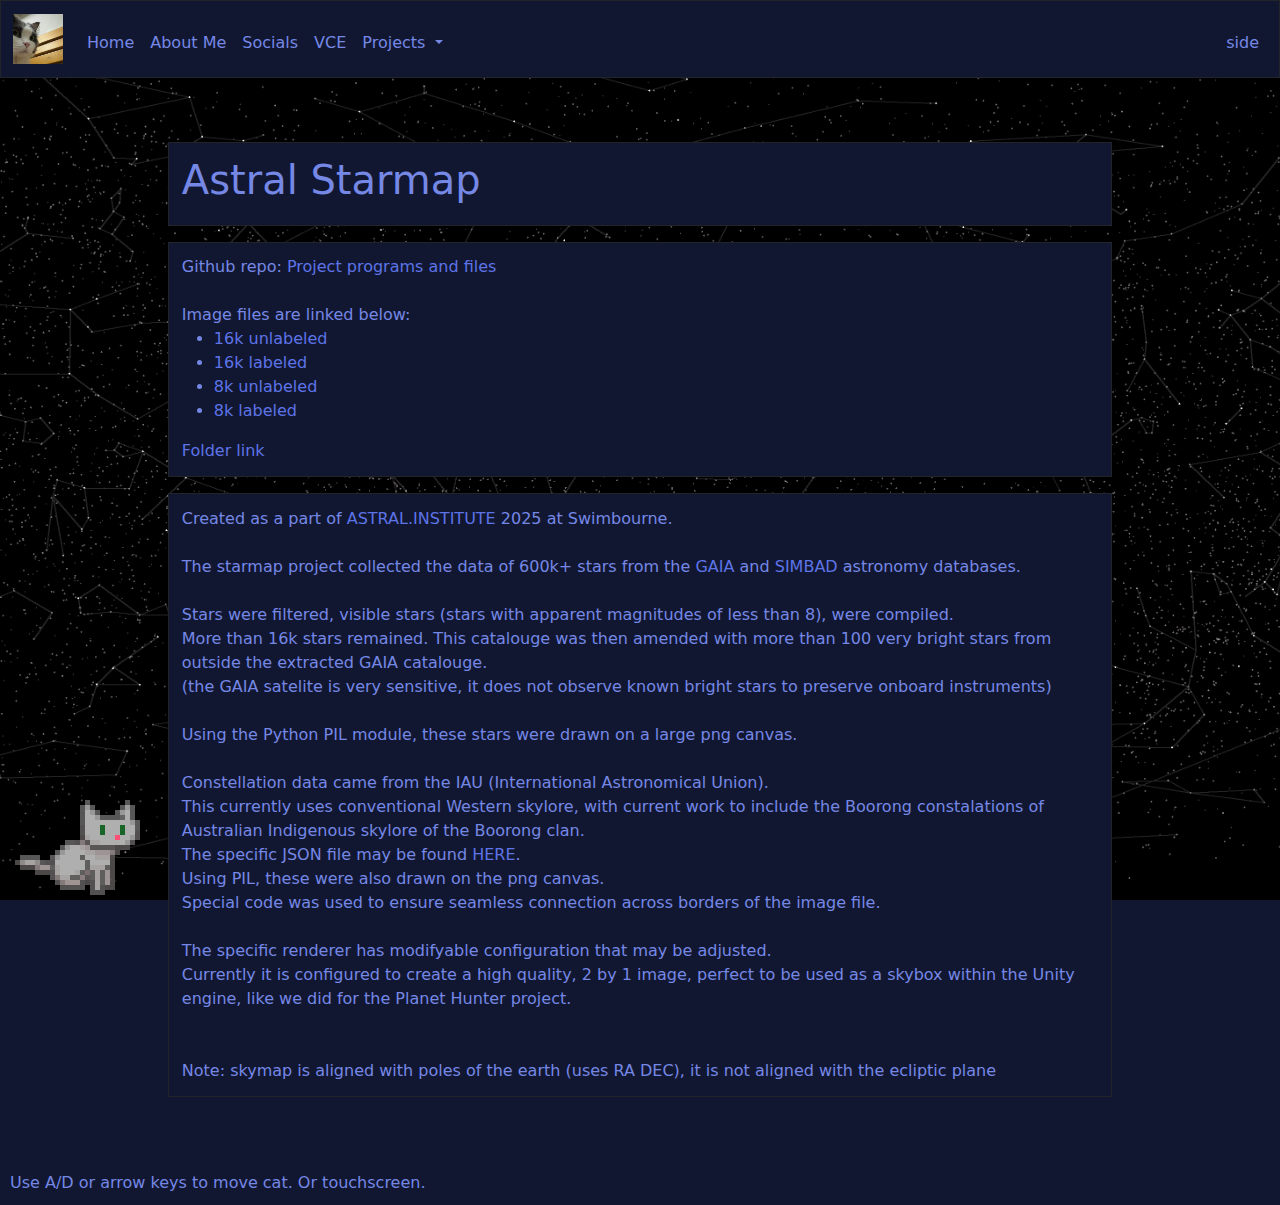
<file: starmap.html>
<!DOCTYPE html>

<html lang="en">

    <head>
        

        <!-- <link href="https://null-tree.github.io/static/sys/emled.css" rel="stylesheet"> -->
        

         <title>
    Starmap
</title>
        <meta charset="utf-8">
        <meta name="viewport" content="initial-scale=1, width=device-width">
        <!-- scale to mobile-->


        <!--get bootstrap-->
        <link href="https://cdn.jsdelivr.net/npm/bootstrap@5.3.3/dist/css/bootstrap.min.css" rel="stylesheet" integrity="sha384-QWTKZyjpPEjISv5WaRU9OFeRpok6YctnYmDr5pNlyT2bRjXh0JMhjY6hW+ALEwIH" crossorigin="anonymous">
        <script src="https://cdn.jsdelivr.net/npm/bootstrap@5.3.3/dist/js/bootstrap.bundle.min.js" integrity="sha384-YvpcrYf0tY3lHB60NNkmXc5s9fDVZLESaAA55NDzOxhy9GkcIdslK1eN7N6jIeHz" crossorigin="anonymous"></script>
        <!-- src="static/catcontrol.js" -->



        <link rel="icon" href="/static/catico.jpg">

        
  <link href="/static/sys/varients/starmap/emled.css" rel="stylesheet">
  <script src="/static/sys/varients/starmap/catsys.js"></script>

  <!-- <link href="/static/sys/emled.css" rel="stylesheet">
  <script src="/static/sys/catsys.js"></script> -->


        


    </head>

    <body>

        <nav class=" bgr1 navbar navbar-expand-md border border-dark">
            <div class="container-fluid">
                <div class = "navbar-brand"><a href="/"><img src="/static/catico.jpg" alt="Catito" width="50" height="50" /></a></div>




                <button aria-controls="navbar" aria-expanded="false" aria-label="Toggle navigation" class="navbar-toggler" data-bs-target="#navbar" data-bs-toggle="collapse" type="button">
                    <span class="navbar-toggler-icon"></span>
                </button>
                <div class="collapse navbar-collapse" id="navbar">
                        <ul class="r3 navbar-nav me-auto mt-2">
                            <li class="r3 nav-item "><a class=" nav-link" href="/">Home</a></li>
                            <li class="nav-item"><a class=" nav-link" href="/aboutme">About Me</a></li>
                            <!-- <li class="nav-item"><a class=" nav-link" href="/blog">Blog</a></li>
                            <li class="nav-item"><a class=" nav-link" href="/collage">Collage</a></li> -->

                            <li class="nav-item"><a class=" nav-link" href="/contact">Socials</a></li>
                            <li class="nav-item"><a class=" nav-link" href="/vce">VCE</a></li>



                            <li class="nav-item dropdown">
                                <a class=" nav-link dropdown-toggle" href="#" role="button" data-bs-toggle="dropdown" aria-expanded="false">
                                    Projects
                                </a>
                                <ul class="dropdown-menu">
                                    <li><a class=" dropdown-item" href="/projects">Project List</a></li>
                                    <li><hr class=" dropdown-divider"></li>

                                    <!-- <li><a class=" dropdown-item" href="#">others</a></li> -->
                                </ul>
                            </li>

                        </ul>
                        <ul class="navbar-nav ms-auto mt-2">
                            <li class="nav-item"><a class="nav-link" href="/">side</a></li>
                        </ul>

                </div>
            </div>
        </nav>


        <div id = "main">
            <main id="bg"> <!--  class="bgr4 textwrap container py-5 text-center"-->
                


    <div class = "textwrap container py-5 wlimited">
        <div class = "bold bgr1 cr3 m-3 article border border-dark">
            <h1>Astral Starmap</h1>
        </div>

        <div class = "bgr1 cr3 m-3 article border border-dark">
            
            Github repo: <a href="https://github.com/Null-Tree/AstralStarMap">Project programs and files</a>

            <br><br>
            Image files are linked below:
            <ul>
                <li><a href="/static/projectarticleassets/starmap/v1WesternHIGH.png">16k unlabeled</a></li>
                <li><a href="/static/projectarticleassets/starmap/v1WesternHIGHLabeled.png">16k labeled</a></li>
                <li><a href="/static/projectarticleassets/starmap/v1WesternMID.png">8k unlabeled</a></li>
                <li><a href="/static/projectarticleassets/starmap/v1WesternMIDLabeled.png">8k labeled</a></li>
            </ul>
            <a href="https://github.com/Null-Tree/Null-Tree.github.io/tree/main/static/projectarticleassets">Folder link</a>

        </div>

        <div class = "bgr1 cr3 m-3 article border border-dark">
            
            Created as a part of 
            <a href="https://astral.institute/">ASTRAL.INSTITUTE</a>
            2025 at Swimbourne.
            <!-- link is blocked on school wifi LMAO -->
            <br><br>
            The starmap project collected the data of 600k+ stars from the 
            <a href="https://www.cosmos.esa.int/web/gaia-users">GAIA</a> 
            and
            <a href="https://simbad.u-strasbg.fr/simbad/">SIMBAD</a> 
            astronomy databases.

            <br><br>
            Stars were filtered, visible stars (stars with apparent magnitudes of less than 8), were compiled.
            <br>
            More than 16k stars remained.
            This catalouge was then amended with more than 100 very bright stars from outside the extracted GAIA catalouge.
            <br>
            (the GAIA satelite is very sensitive, it does not observe known bright stars to preserve onboard instruments)
            <br>
            <br>
            Using the Python PIL module, these stars were drawn on a large png canvas.
            <br><br>
            Constellation data came from the IAU (International Astronomical Union).
            <br>
            This currently uses conventional Western skylore, with current work to include the Boorong constalations of Australian Indigenous skylore of the Boorong clan. 
            <br>
            The specific JSON file may be found 
            <a href="https://github.com/doinab/constellation-lines/blob/main/json/IAU.json">HERE</a>.
            <br>
            Using PIL, these were also drawn on the png canvas.
            <br>
            Special code was used to ensure seamless connection across borders of the image file.
            <br><br>
            The specific renderer has modifyable configuration that may be adjusted.<br>
            Currently it is configured to create a high quality, 2 by 1 image, perfect to be used as a skybox within the Unity engine, like we did for the Planet Hunter project.
            
            <br>
            
            <br><br>
            Note: skymap is aligned with poles of the earth (uses RA DEC), it is not aligned with the ecliptic plane



        </div>
    </div>




                    

            </main>
        </div>

        <!-- border border-light -->
        <div id = "cat" class="character " style="position:fixed; bottom:-30px;">

            <img class = "characterSS runR pixelart " src = "/static/greysprite.png" alt = "catsprite">
            <!--config-->

        </div>

        <footer>
            Use A/D or arrow keys to move cat. Or touchscreen.
        </footer>

        
    </body>


</html>
</file>
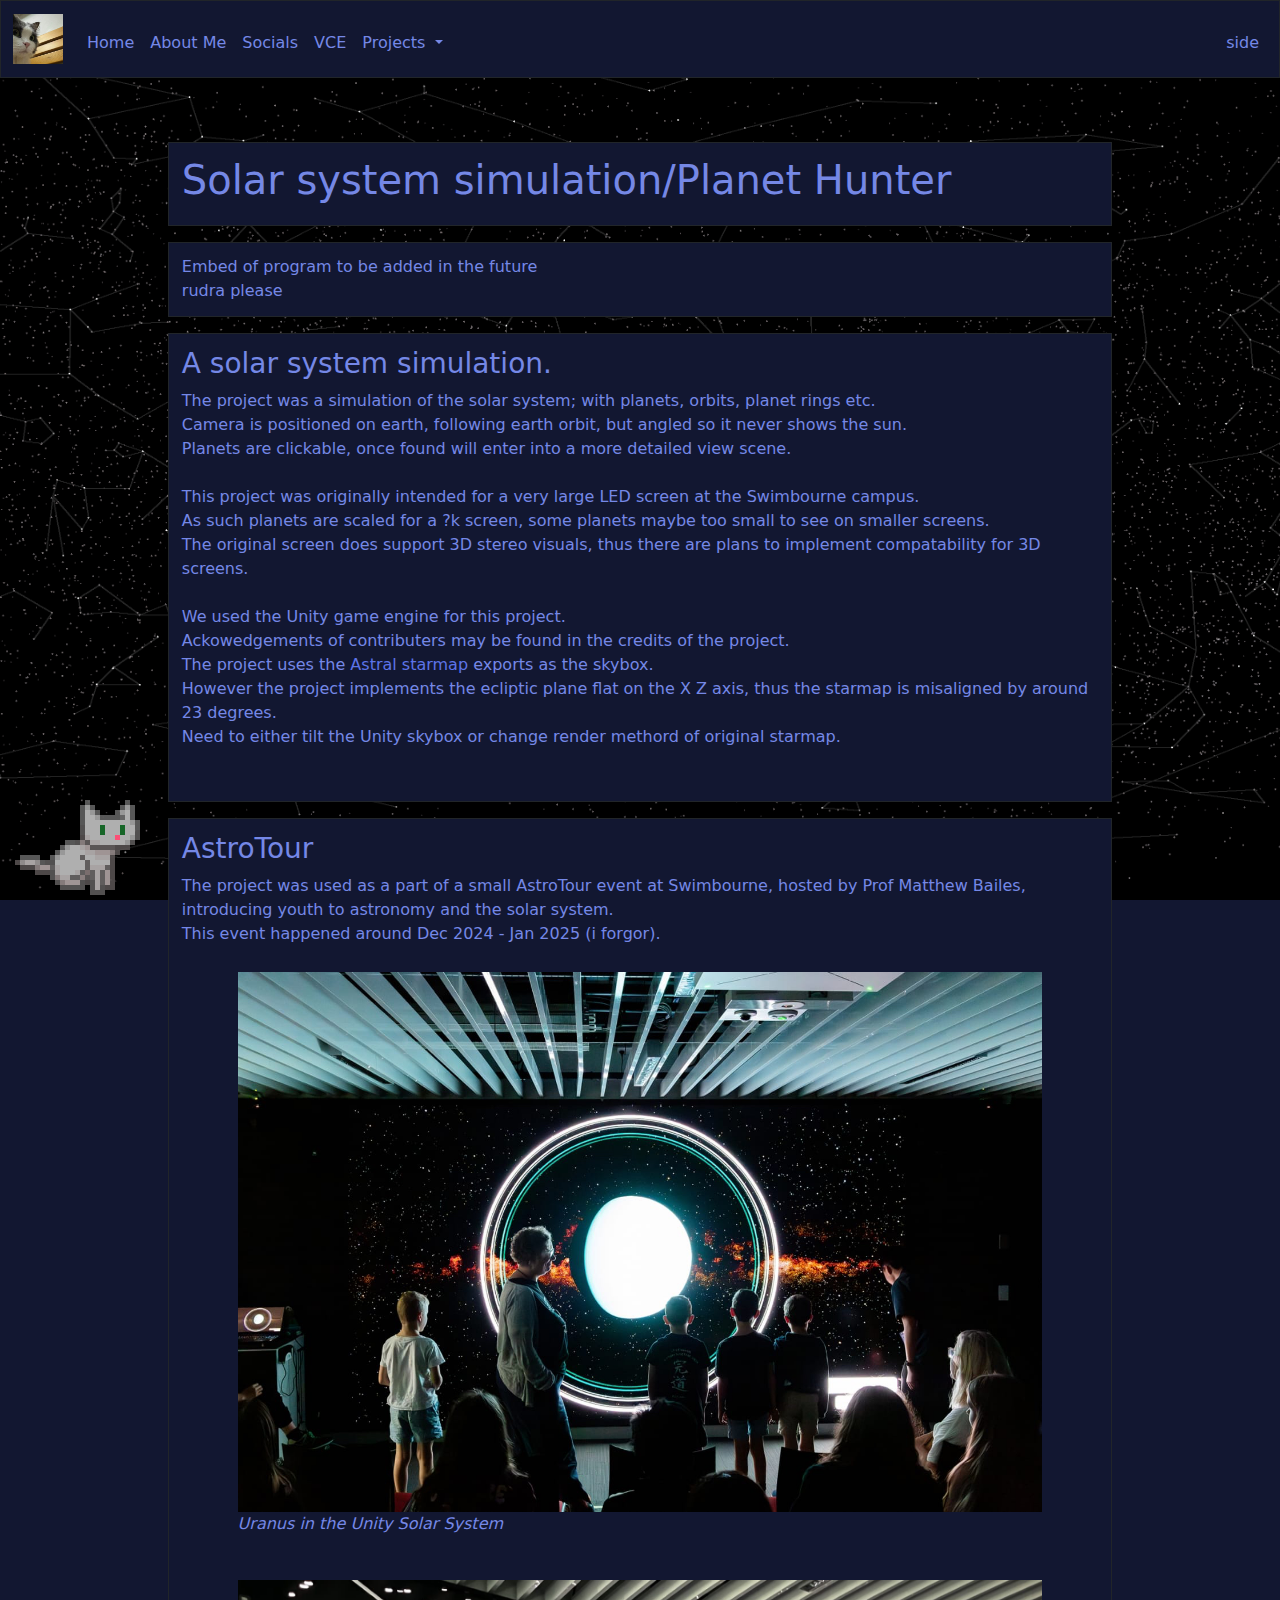
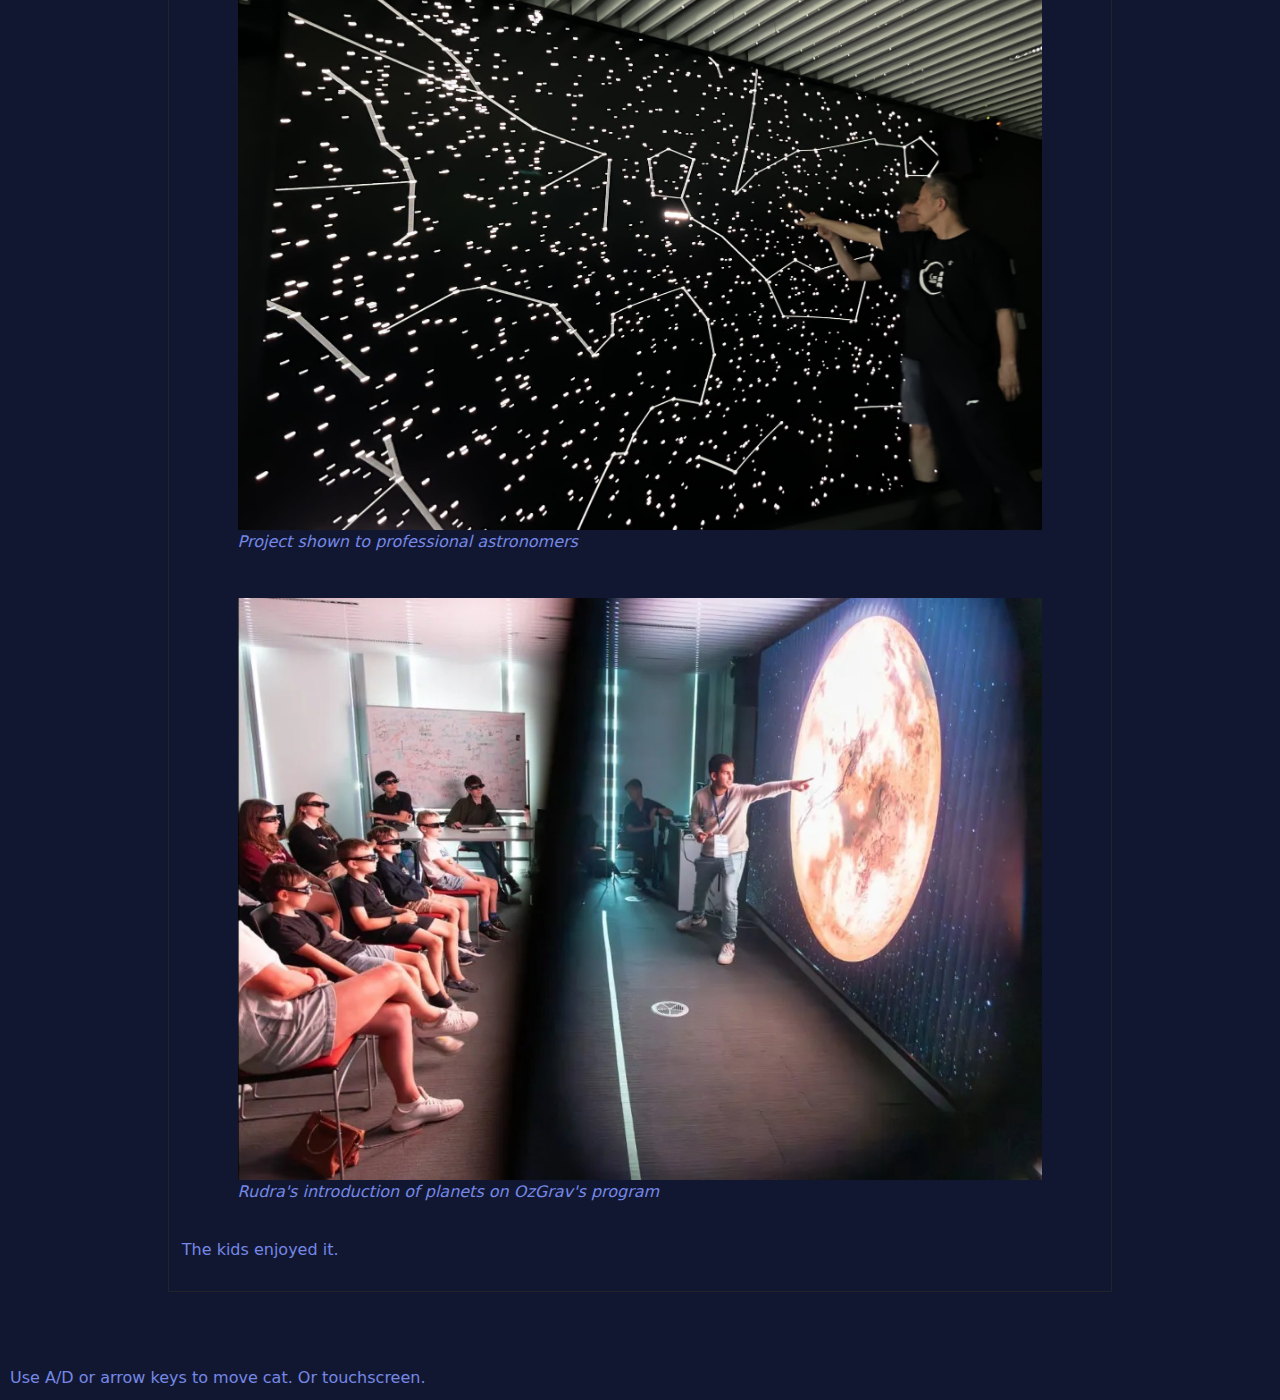
<file: unitysolarsys.html>
<!DOCTYPE html>

<html lang="en">

    <head>
        

        <!-- <link href="https://null-tree.github.io/static/sys/emled.css" rel="stylesheet"> -->
        

         <title>
    Unity Planet Hunter
</title>
        <meta charset="utf-8">
        <meta name="viewport" content="initial-scale=1, width=device-width">
        <!-- scale to mobile-->


        <!--get bootstrap-->
        <link href="https://cdn.jsdelivr.net/npm/bootstrap@5.3.3/dist/css/bootstrap.min.css" rel="stylesheet" integrity="sha384-QWTKZyjpPEjISv5WaRU9OFeRpok6YctnYmDr5pNlyT2bRjXh0JMhjY6hW+ALEwIH" crossorigin="anonymous">
        <script src="https://cdn.jsdelivr.net/npm/bootstrap@5.3.3/dist/js/bootstrap.bundle.min.js" integrity="sha384-YvpcrYf0tY3lHB60NNkmXc5s9fDVZLESaAA55NDzOxhy9GkcIdslK1eN7N6jIeHz" crossorigin="anonymous"></script>
        <!-- src="static/catcontrol.js" -->



        <link rel="icon" href="/static/catico.jpg">

        

<link href="/static/sys/varients/starmap/emled.css" rel="stylesheet">
  <script src="/static/sys/varients/starmap/catsys.js"></script>

<!-- 
  <link href="/static/sys/emled.css" rel="stylesheet">
  <script src="/static/sys/catsys.js"></script> -->
        


        


    </head>

    <body>

        <nav class=" bgr1 navbar navbar-expand-md border border-dark">
            <div class="container-fluid">
                <div class = "navbar-brand"><a href="/"><img src="/static/catico.jpg" alt="Catito" width="50" height="50" /></a></div>




                <button aria-controls="navbar" aria-expanded="false" aria-label="Toggle navigation" class="navbar-toggler" data-bs-target="#navbar" data-bs-toggle="collapse" type="button">
                    <span class="navbar-toggler-icon"></span>
                </button>
                <div class="collapse navbar-collapse" id="navbar">
                        <ul class="r3 navbar-nav me-auto mt-2">
                            <li class="r3 nav-item "><a class=" nav-link" href="/">Home</a></li>
                            <li class="nav-item"><a class=" nav-link" href="/aboutme">About Me</a></li>
                            <!-- <li class="nav-item"><a class=" nav-link" href="/blog">Blog</a></li>
                            <li class="nav-item"><a class=" nav-link" href="/collage">Collage</a></li> -->

                            <li class="nav-item"><a class=" nav-link" href="/contact">Socials</a></li>
                            <li class="nav-item"><a class=" nav-link" href="/vce">VCE</a></li>



                            <li class="nav-item dropdown">
                                <a class=" nav-link dropdown-toggle" href="#" role="button" data-bs-toggle="dropdown" aria-expanded="false">
                                    Projects
                                </a>
                                <ul class="dropdown-menu">
                                    <li><a class=" dropdown-item" href="/projects">Project List</a></li>
                                    <li><hr class=" dropdown-divider"></li>

                                    <!-- <li><a class=" dropdown-item" href="#">others</a></li> -->
                                </ul>
                            </li>

                        </ul>
                        <ul class="navbar-nav ms-auto mt-2">
                            <li class="nav-item"><a class="nav-link" href="/">side</a></li>
                        </ul>

                </div>
            </div>
        </nav>


        <div id = "main">
            <main id="bg"> <!--  class="bgr4 textwrap container py-5 text-center"-->
                
    <div class = "textwrap container py-5 wlimited">
        <div class = "bold bgr1 cr3 m-3 article border border-dark">
            <h1>Solar system simulation/Planet Hunter</h1>
        </div>

        <div class = "bgr1 cr3 m-3 article border border-dark">
            Embed of program to be added in the future<br>
            rudra please
        </div>


        <div class = "bgr1 cr3 m-3 article border border-dark">
            <h3>A solar system simulation.</h3>
            <p>
                The project was a simulation of the solar system; with planets, orbits, planet rings etc.<br>
                Camera is positioned on earth, following earth orbit, but angled so it never shows the sun.<br>
                Planets are clickable, once found will enter into a more detailed view scene.<br><br>

                This project was originally intended for a very large LED screen at the Swimbourne campus.<br>
                As such planets are scaled for a ?k screen, some planets maybe too small to see on smaller screens.<br>
                The original screen does support 3D stereo visuals, thus there are plans to implement compatability for 3D screens.<br><br>

                We used the Unity game engine for this project.<br>
                Ackowedgements of contributers may be found in the credits of the project.<br>

                The project uses the <a href="/projects/starmap">Astral starmap</a> exports as the skybox.<br>
                However the project implements the ecliptic plane flat on the X Z axis, thus the starmap is misaligned by around 23 degrees.<br>
                Need to either tilt the Unity skybox or change render methord of original starmap.<br><br>
            </p>
        </div>

        <div class = "bgr1 cr3 m-3 article border border-dark">
            <h3>AstroTour</h3>
            <p>
                The project was used as a part of a small AstroTour event at Swimbourne, hosted by Prof Matthew Bailes, introducing youth to astronomy and the solar system.<br>
                This event happened around Dec 2024 - Jan 2025 (i forgor).
                <br>
                <figure class='image-right' style="max-width:90%;max-height:90%; margin:auto; display:block; padding:10px;">
                    <img style="max-width:100%;max-height:100%;" src="/static/projectarticleassets/unitysolarsys/projectedexpo.png">
                    <figcaption><i>Uranus in the Unity Solar System</i></figcaption>
                </figure>
                <br>

                

                <figure class='image-right' style="max-width:90%;max-height:90%; margin:auto; display:block; padding:10px;">
                    
                    <img style="max-width:100%;max-height:100%;" src="/static/projectarticleassets/unitysolarsys/projectedstarmap.png">
                    <figcaption><i>Project shown to professional astronomers</i></figcaption>
                </figure>
                <br>

                <figure class='image-right' style="max-width:90%;max-height:90%; margin:auto; display:block; padding:10px;">
                    <img style="max-width:100%;max-height:100%;" src="/static/projectarticleassets/unitysolarsys/3dexpo.jpg">
                    <figcaption><i>Rudra's introduction of planets on OzGrav's program</i></figcaption>
                </figure>
                <br>

                The kids enjoyed it.
            </p>
        </div>
    </div>




                    

            </main>
        </div>

        <!-- border border-light -->
        <div id = "cat" class="character " style="position:fixed; bottom:-30px;">

            <img class = "characterSS runR pixelart " src = "/static/greysprite.png" alt = "catsprite">
            <!--config-->

        </div>

        <footer>
            Use A/D or arrow keys to move cat. Or touchscreen.
        </footer>

        
    </body>


</html>
</file>
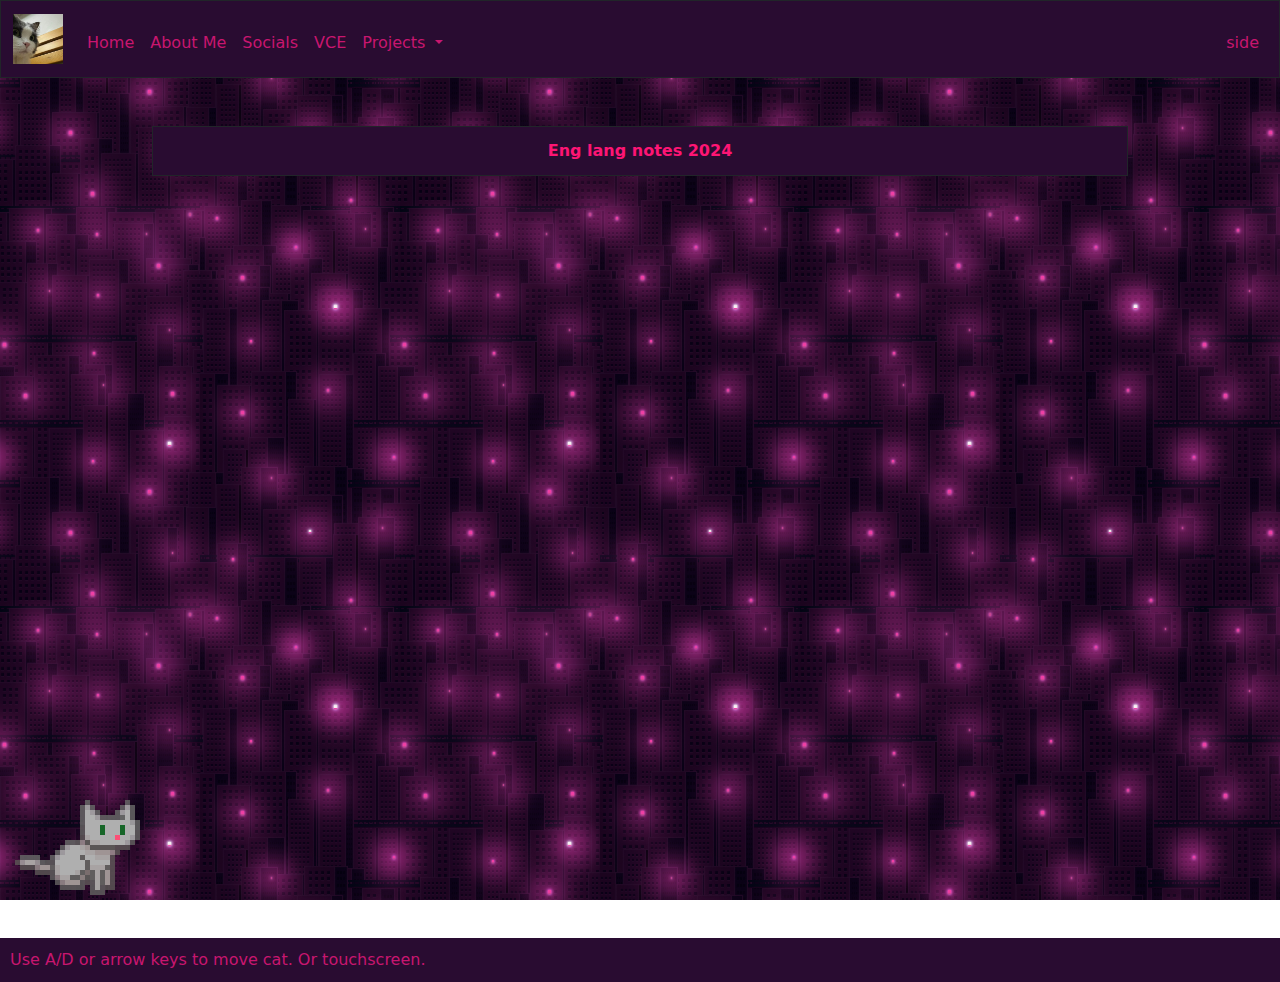
<file: vce.html>
<!DOCTYPE html>

<html lang="en">

    <head>
        

        <!-- <link href="https://null-tree.github.io/static/sys/emled.css" rel="stylesheet"> -->
        

         <title>
    vce
</title>


         
<meta name="keywords" content="Null-Tree, Personal, vce">
<meta name="description" content="VCE notes">
<meta name="author" content="Null-Tree">


<!-- <meta property="og:url"                content="https://null-tree.github.io/" />  idk -->

<meta property="og:type"               content="profile" />
<!-- profile, article, website -->

<meta property="og:title"              content="VCE notes" />
<meta property="og:description"        content="VCE notes of Null-Tree" />
<meta property="og:image"              content="/static/glow.jpg" />

         <meta charset="utf-8">
         <meta name="viewport" content="initial-scale=1, width=device-width">
        
        <!-- scale to mobile-->


        <!--get bootstrap-->
        <link href="https://cdn.jsdelivr.net/npm/bootstrap@5.3.3/dist/css/bootstrap.min.css" rel="stylesheet" integrity="sha384-QWTKZyjpPEjISv5WaRU9OFeRpok6YctnYmDr5pNlyT2bRjXh0JMhjY6hW+ALEwIH" crossorigin="anonymous">
        <script src="https://cdn.jsdelivr.net/npm/bootstrap@5.3.3/dist/js/bootstrap.bundle.min.js" integrity="sha384-YvpcrYf0tY3lHB60NNkmXc5s9fDVZLESaAA55NDzOxhy9GkcIdslK1eN7N6jIeHz" crossorigin="anonymous"></script>
        <!-- src="static/catcontrol.js" -->



        <link rel="icon" href="/static/catico.jpg">

        
  <link href="/static/sys/emled.css" rel="stylesheet">
  <script src="/static/sys/catsys.js"></script>
        


        


    </head>

    <body>

        <nav class=" bgr1 navbar navbar-expand-md border border-dark">
            <div class="container-fluid">
                <div class = "navbar-brand"><a href="/"><img src="/static/catico.jpg" alt="Catito" width="50" height="50" /></a></div>




                <button aria-controls="navbar" aria-expanded="false" aria-label="Toggle navigation" class="navbar-toggler" data-bs-target="#navbar" data-bs-toggle="collapse" type="button">
                    <span class="navbar-toggler-icon"></span>
                </button>
                <div class="collapse navbar-collapse" id="navbar">
                        <ul class="r3 navbar-nav me-auto mt-2">
                            <li class="r3 nav-item "><a class=" nav-link" href="/">Home</a></li>
                            <li class="nav-item"><a class=" nav-link" href="/aboutme">About Me</a></li>
                            <!-- <li class="nav-item"><a class=" nav-link" href="/blog">Blog</a></li>
                            <li class="nav-item"><a class=" nav-link" href="/collage">Collage</a></li> -->

                            <li class="nav-item"><a class=" nav-link" href="/contact">Socials</a></li>
                            <li class="nav-item"><a class=" nav-link" href="/vce">VCE</a></li>



                            <li class="nav-item dropdown">
                                <a class=" nav-link dropdown-toggle" href="#" role="button" data-bs-toggle="dropdown" aria-expanded="false">
                                    Projects
                                </a>
                                <ul class="dropdown-menu">
                                    <li><a class=" dropdown-item" href="/projects">Project List</a></li>
                                    <li><hr class=" dropdown-divider"></li>

                                    <!-- <li><a class=" dropdown-item" href="#">others</a></li> -->
                                </ul>
                            </li>

                        </ul>
                        <ul class="navbar-nav ms-auto mt-2">
                            <li class="nav-item"><a class="nav-link" href="/">side</a></li>
                        </ul>

                </div>
            </div>
        </nav>


        <div id = "main">
            <main id="bg"> <!--  class="bgr4 textwrap container py-5 text-center"-->
                
    <div class = "textwrap container py-5 text-center wlimited">
        <div class = "bold bgr1 cr3 widebox border border-dark">
            <a href="https://thorn-polonium-ce7.notion.site/ENL-14bd8b9b79e1809e94bcc5ef1b6a4d91">Eng lang notes 2024</a>
        </div>
    </div>  




                    

            </main>
        </div>

        <!-- border border-light -->
        <div id = "cat" class="character " style="position:fixed; bottom:-30px;">

            <img class = "characterSS runR pixelart " src = "/static/greysprite.png" alt = "catsprite">
            <!--config-->

        </div>

        <footer>
            Use A/D or arrow keys to move cat. Or touchscreen.
        </footer>

        
    </body>


</html>
</file>
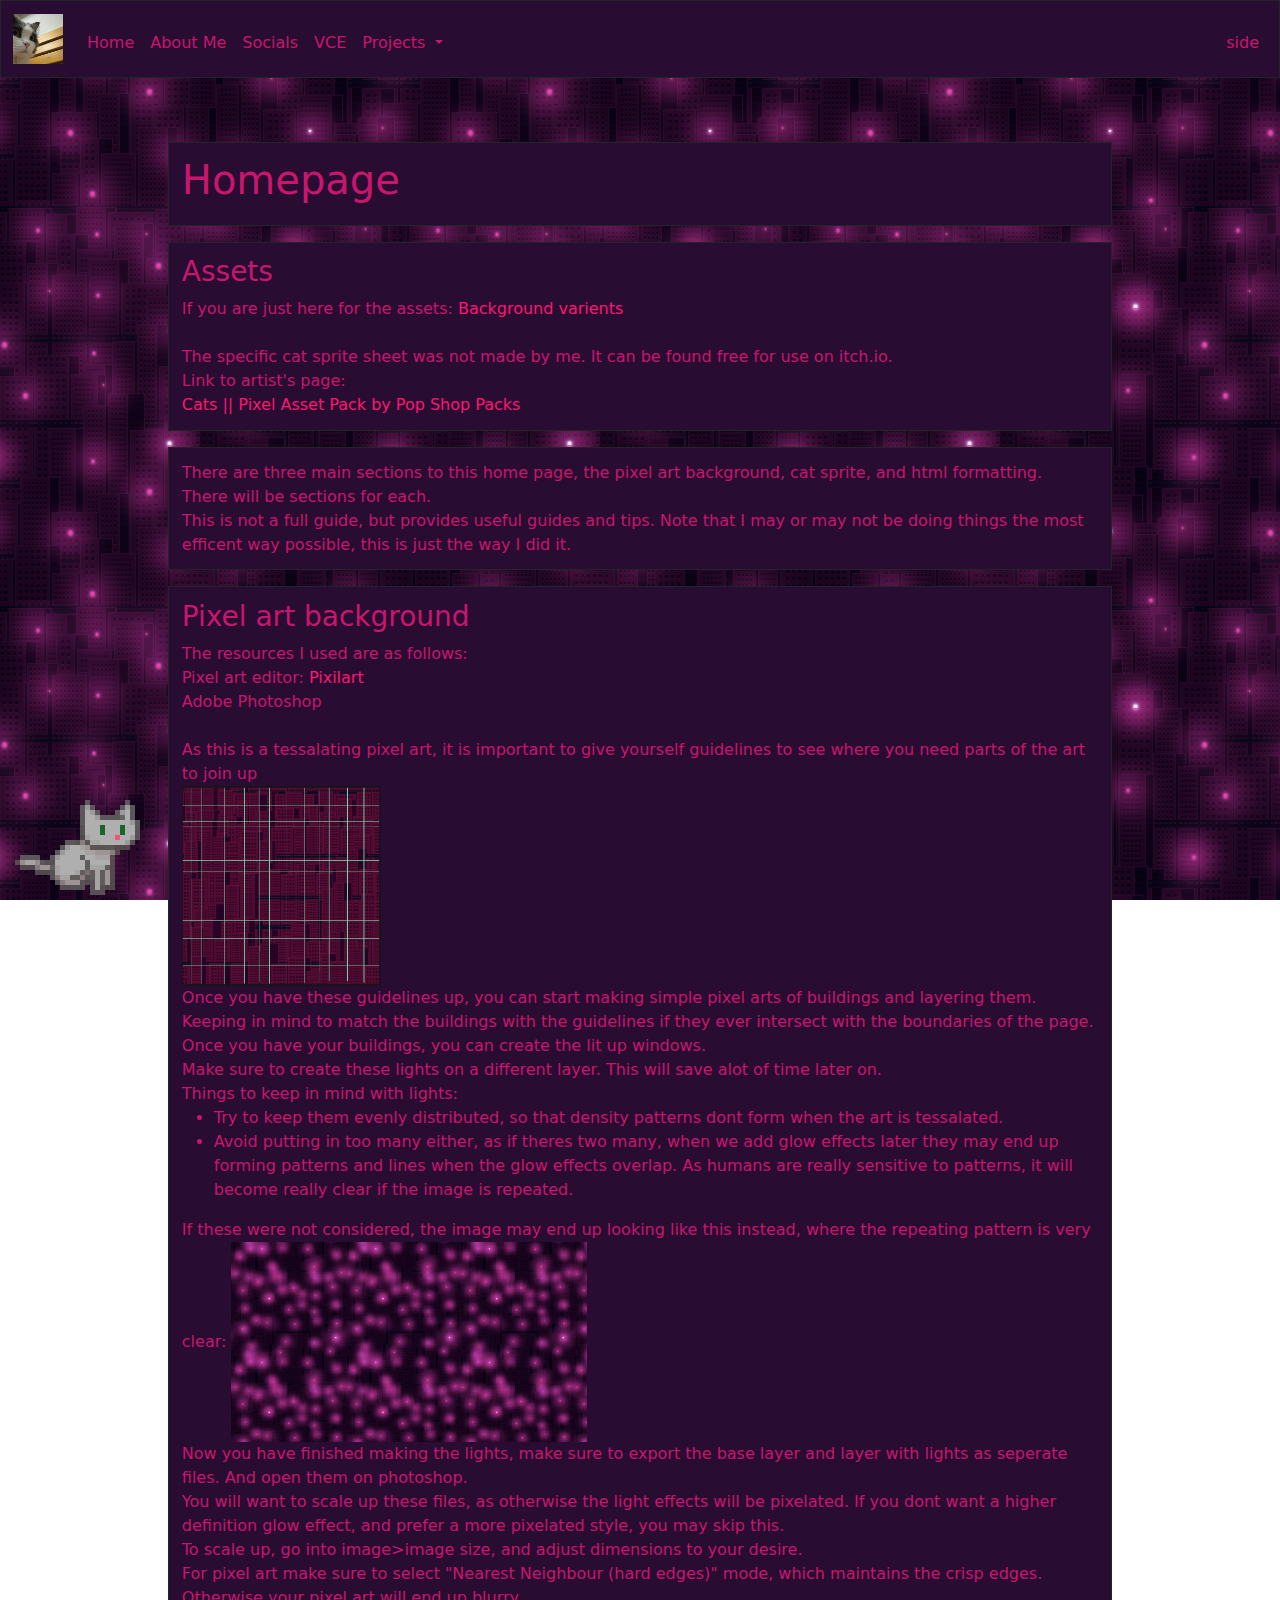
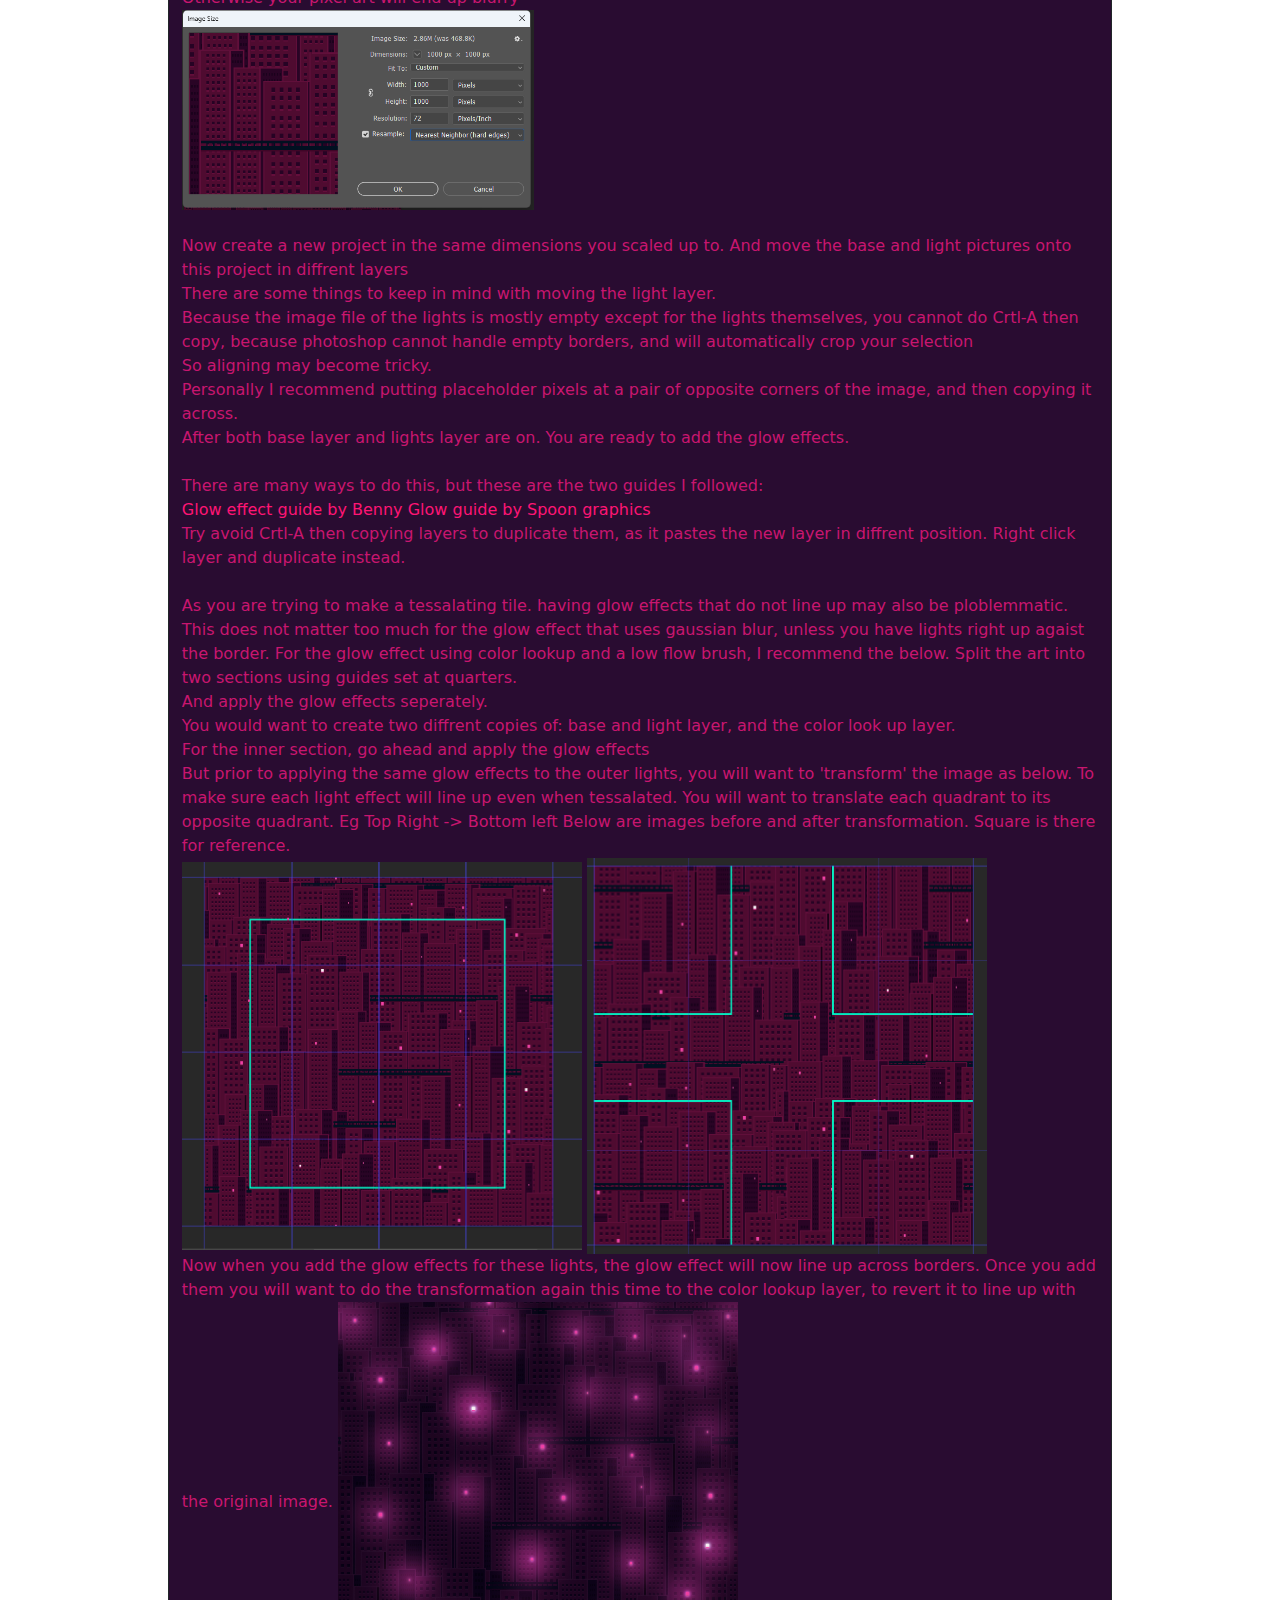
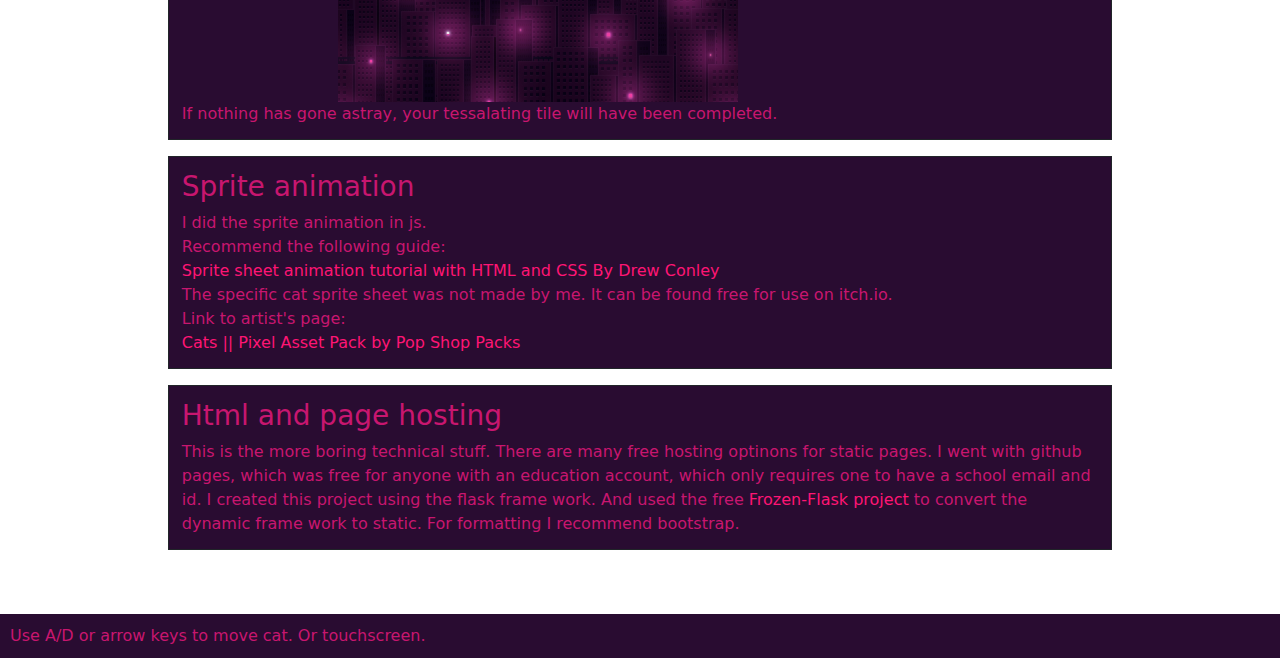
<file: projects/homepage.html>
<!DOCTYPE html>

<html lang="en">

    <head>
        

        <!-- <link href="https://null-tree.github.io/static/sys/emled.css" rel="stylesheet"> -->
        

         <title>
    Homepage and art
</title>


         
<meta name="keywords" content="Null-Tree, Personal, Project">
<meta name="description" content="HomePage Project">
<meta name="author" content="Null-Tree">


<!-- <meta property="og:url"                content="https://null-tree.github.io/" />  idk -->

<meta property="og:type"               content="article" />
<!-- profile, article, website -->

<meta property="og:title"              content="HomePage Project" />
<meta property="og:description"        content="As above" />
<meta property="og:image"              content="/static/projectarticleassets/homepage/catbg.png" />

         <meta charset="utf-8">
         <meta name="viewport" content="initial-scale=1, width=device-width">
        
        <!-- scale to mobile-->


        <!--get bootstrap-->
        <link href="https://cdn.jsdelivr.net/npm/bootstrap@5.3.3/dist/css/bootstrap.min.css" rel="stylesheet" integrity="sha384-QWTKZyjpPEjISv5WaRU9OFeRpok6YctnYmDr5pNlyT2bRjXh0JMhjY6hW+ALEwIH" crossorigin="anonymous">
        <script src="https://cdn.jsdelivr.net/npm/bootstrap@5.3.3/dist/js/bootstrap.bundle.min.js" integrity="sha384-YvpcrYf0tY3lHB60NNkmXc5s9fDVZLESaAA55NDzOxhy9GkcIdslK1eN7N6jIeHz" crossorigin="anonymous"></script>
        <!-- src="static/catcontrol.js" -->



        <link rel="icon" href="/static/catico.jpg">

        
  <link href="/static/sys/emled.css" rel="stylesheet">
  <script src="/static/sys/catsys.js"></script>
        


        


    </head>

    <body>

        <nav class=" bgr1 navbar navbar-expand-md border border-dark">
            <div class="container-fluid">
                <div class = "navbar-brand"><a href="/"><img src="/static/catico.jpg" alt="Catito" width="50" height="50" /></a></div>




                <button aria-controls="navbar" aria-expanded="false" aria-label="Toggle navigation" class="navbar-toggler" data-bs-target="#navbar" data-bs-toggle="collapse" type="button">
                    <span class="navbar-toggler-icon"></span>
                </button>
                <div class="collapse navbar-collapse" id="navbar">
                        <ul class="r3 navbar-nav me-auto mt-2">
                            <li class="r3 nav-item "><a class=" nav-link" href="/">Home</a></li>
                            <li class="nav-item"><a class=" nav-link" href="/aboutme">About Me</a></li>
                            <!-- <li class="nav-item"><a class=" nav-link" href="/blog">Blog</a></li>
                            <li class="nav-item"><a class=" nav-link" href="/collage">Collage</a></li> -->

                            <li class="nav-item"><a class=" nav-link" href="/contact">Socials</a></li>
                            <li class="nav-item"><a class=" nav-link" href="/vce">VCE</a></li>



                            <li class="nav-item dropdown">
                                <a class=" nav-link dropdown-toggle" href="#" role="button" data-bs-toggle="dropdown" aria-expanded="false">
                                    Projects
                                </a>
                                <ul class="dropdown-menu">
                                    <li><a class=" dropdown-item" href="/projects">Project List</a></li>
                                    <li><hr class=" dropdown-divider"></li>

                                    <!-- <li><a class=" dropdown-item" href="#">others</a></li> -->
                                </ul>
                            </li>

                        </ul>
                        <ul class="navbar-nav ms-auto mt-2">
                            <li class="nav-item"><a class="nav-link" href="/">side</a></li>
                        </ul>

                </div>
            </div>
        </nav>


        <div id = "main">
            <main id="bg"> <!--  class="bgr4 textwrap container py-5 text-center"-->
                
    <div class = "textwrap container py-5 wlimited">
        <div class = "bold bgr1 cr3 m-3 article border border-dark">
            <h1>Homepage</h1>
        </div>

        <div class = "bgr1 cr3 m-3 article border border-dark">
            <h3>Assets</h3>
            If you are just here for the assets:
            <a href="https://github.com/Null-Tree/Null-Tree.github.io/tree/main/static">Background varients</a>
            <br><br>
            The specific cat sprite sheet was not made by me. It can be found free for use on itch.io.<br>
            Link to artist's page:
            <br><a href="https://pop-shop-packs.itch.io/cats-pixel-asset-pack">Cats || Pixel Asset Pack by Pop Shop Packs</a>
        </div>



        <div class = "bgr1 cr3 m-3 article border border-dark">

            There are three main sections to this home page, the pixel art background, cat sprite, and html formatting. <br>
            There will be sections for each.<br>
            This is not a full guide, but provides useful guides and tips. Note that I may or may not be doing things the most efficent way possible, this is just the way I did it.

        </div>


        <div class = "bgr1 cr3 m-3 article border border-dark">
            <h3>Pixel art background</h3>
            The resources I used are as follows: <br>
            Pixel art editor: <a href="https://www.pixilart.com/draw#"> Pixilart</a> <br>
            Adobe Photoshop
            <br><br>
            As this is a tessalating pixel art, it is important to give yourself guidelines to see where you need
            parts of the art to join up<br>
            <img class= "smallimage" src="/static/projectarticleassets/homepage/guidlines.png">
            <br>
            Once you have these guidelines up, you can start making simple pixel arts of buildings and layering them.
            Keeping in mind to match the buildings with the guidelines if they ever intersect with the boundaries of the page.
            <br>
            Once you have your buildings, you can create the lit up windows.<br>
            Make sure to create these lights on a different layer. This will save alot of time later on.
            <br>
            Things to keep in mind with lights:<br>
            <ul>
                <li>Try to keep them evenly distributed, so that density patterns dont form when the art is tessalated.</li>
                <li>Avoid putting in too many either, as if theres two many, when we add glow effects later
                    they may end up forming patterns and lines when the glow effects overlap. As humans are really sensitive to patterns,
                     it will become really clear if the image is repeated.
                </li>
            </ul>
            If these were not considered, the image may end up looking like this instead, where the repeating pattern is very clear:
            <img style="max-width:800px;max-height:200px;" src="/static/projectarticleassets/homepage/eg.png">

            <br>
            Now you have finished making the lights, make sure to export the base layer and layer with lights as seperate files.
            And open them on photoshop.
            <br>
            You will want to scale up these files, as otherwise the light effects will be pixelated.
            If you dont want a higher definition glow effect, and prefer a more pixelated style, you may skip this.<br>
            To scale up, go into image>image size, and adjust dimensions to your desire.<br>
            For pixel art make sure to select "Nearest Neighbour (hard edges)" mode, which maintains the crisp edges. Otherwise your pixel art will end up blurry <br>
            <img style="max-width:800px;max-height:200px;" src="/static/projectarticleassets/homepage/psscale.png">



            <br>
            <br>
            Now create a new project in the same dimensions you scaled up to.
            And move the base and light pictures onto this project in diffrent layers
            <br>
            There are some things to keep in mind with moving the light layer.<br>
            Because the image file of the lights is mostly empty except for the lights themselves, you cannot do
            Crtl-A then copy, because photoshop cannot handle empty borders, and will automatically crop your selection<br>
            So aligning may become tricky.<br>
            Personally I recommend putting placeholder pixels at a pair of opposite corners of the image, and then copying it across.
            <br>
            After both base layer and lights layer are on. You are ready to add the glow effects.
            <br><br>
            There are many ways to do this, but these are the two guides I followed:
            <br>
            <a href="https://www.youtube.com/watch?v=ENCMGabrOcY&t=62s&pp=ygUjaG93IHRvIGFkZCBnbG93IGVmZmVjdCBpbiBwaG90b3Nob3A%3D">Glow effect guide by Benny</a>
            <a href="https://www.youtube.com/watch?v=3QQxtsZ8_zQ&pp=ygUjaG93IHRvIGFkZCBnbG93IGVmZmVjdCBpbiBwaG90b3Nob3A%3D">Glow guide by Spoon graphics</a>
            <br>
            Try avoid Crtl-A then copying layers to duplicate them, as it pastes the new layer in diffrent position. Right click layer and duplicate instead.
            <br>
            <br>
            As you are trying to make a tessalating tile. having glow effects that do not line up may also be ploblemmatic.
            This does not matter too much for the glow effect that uses gaussian blur, unless you have lights right up agaist the border.
            For the glow effect using color lookup and a low flow brush, I recommend the below.
            Split the art into two sections using guides set at quarters.
            <br>
            And apply the glow effects seperately.<br>
            You would want to create two diffrent copies of: base and light layer, and the color look up layer.<br>
            For the inner section, go ahead and apply the glow effects<br>
            But prior to applying the same glow effects to the outer lights, you will want to 'transform' the image as below.
            To make sure each light effect will line up even when tessalated.
            You will want to translate each quadrant to its opposite quadrant. Eg Top Right -> Bottom left
            Below are images before and after transformation. Square is there for reference.

            <br>

            <img style="max-width:400px;max-height:400px;" src="/static/projectarticleassets/homepage/sqrframe.png">
            <img style="max-width:400px;max-height:400px;" src="/static/projectarticleassets/homepage/afterinvert.png">
            <br>
            Now when you add the glow effects for these lights, the glow effect will now line up across borders.
            Once you add them you will want to do the transformation again this time to the color lookup layer, to revert it to line up with the original image.
            <img style="max-width:400px;max-height:400px;" src="/static/glow.jpg">
            <br>
            If nothing has gone astray, your tessalating tile will have been completed.

        </div>
        <div class = "bgr1 cr3 m-3 article border border-dark">
            <h3>Sprite animation</h3>
            I did the sprite animation in js.<br>
            Recommend the following guide:<br>
            <a href="https://www.youtube.com/watch?v=ekI7vjkFrGA">Sprite sheet animation tutorial with HTML and CSS By Drew Conley</a>
            <br>
            The specific cat sprite sheet was not made by me. It can be found free for use on itch.io.<br>
            Link to artist's page:
            <br><a href="https://pop-shop-packs.itch.io/cats-pixel-asset-pack">Cats || Pixel Asset Pack by Pop Shop Packs</a>
        </div>
        <div class = "bgr1 cr3 m-3 article border border-dark">
            <h3>Html and page hosting</h3>
            This is the more boring technical stuff.
            There are many free hosting optinons for static pages.
            I went with github pages, which was free for anyone with an education account, which only requires one to have
            a school email and id.

            I created this project using the flask frame work.
            And used the free
            <a href="https://github.com/Frozen-Flask/Frozen-Flask">Frozen-Flask project</a>
            to convert the dynamic frame work to static.

            For formatting I recommend bootstrap.
        </div>
    </div>




                    

            </main>
        </div>

        <!-- border border-light -->
        <div id = "cat" class="character " style="position:fixed; bottom:-30px;">

            <img class = "characterSS runR pixelart " src = "/static/greysprite.png" alt = "catsprite">
            <!--config-->

        </div>

        <footer>
            Use A/D or arrow keys to move cat. Or touchscreen.
        </footer>

        
    </body>


</html>
</file>
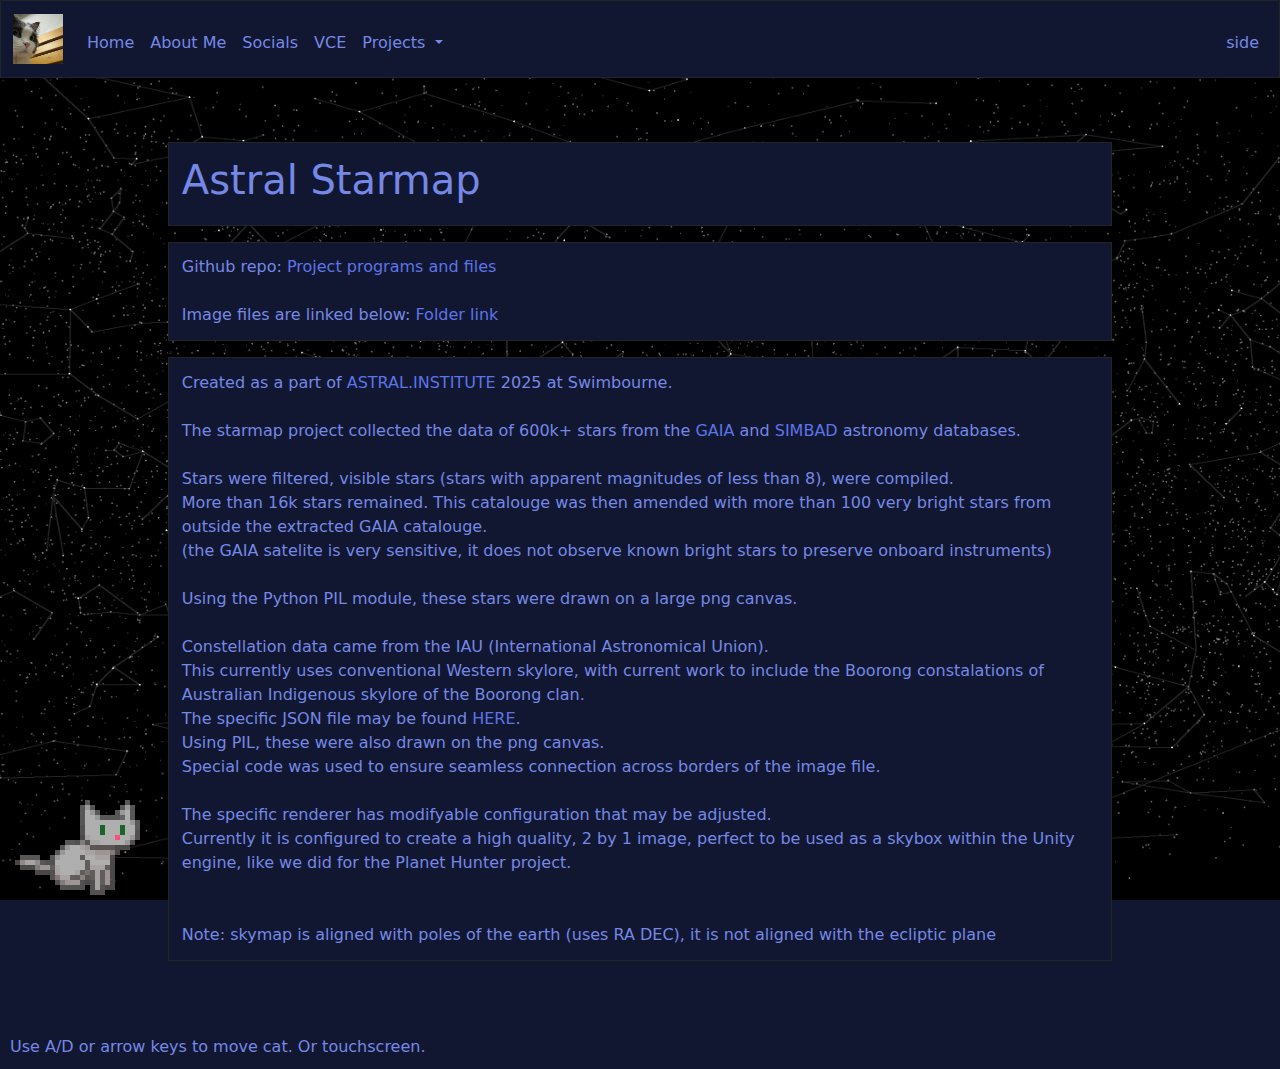
<file: projects/starmap.html>
<!DOCTYPE html>

<html lang="en">

    <head>
        

        <!-- <link href="https://null-tree.github.io/static/sys/emled.css" rel="stylesheet"> -->
        

         <title>
    Starmap
</title>


         
<meta name="keywords" content="Null-Tree, Personal, Project, starmap">
<meta name="description" content="AstralStarMap Project">
<meta name="author" content="Null-Tree">


<!-- <meta property="og:url"                content="https://null-tree.github.io/" />  idk -->

<meta property="og:type"               content="article" />
<!-- profile, article, website -->

<meta property="og:title"              content="AstralStarMap Project" />
<meta property="og:description"        content="As above" />
<meta property="og:image"              content="/static/projectarticleassets/starmap/starmappreview.png" />

         <meta charset="utf-8">
         <meta name="viewport" content="initial-scale=1, width=device-width">
        
        <!-- scale to mobile-->


        <!--get bootstrap-->
        <link href="https://cdn.jsdelivr.net/npm/bootstrap@5.3.3/dist/css/bootstrap.min.css" rel="stylesheet" integrity="sha384-QWTKZyjpPEjISv5WaRU9OFeRpok6YctnYmDr5pNlyT2bRjXh0JMhjY6hW+ALEwIH" crossorigin="anonymous">
        <script src="https://cdn.jsdelivr.net/npm/bootstrap@5.3.3/dist/js/bootstrap.bundle.min.js" integrity="sha384-YvpcrYf0tY3lHB60NNkmXc5s9fDVZLESaAA55NDzOxhy9GkcIdslK1eN7N6jIeHz" crossorigin="anonymous"></script>
        <!-- src="static/catcontrol.js" -->



        <link rel="icon" href="/static/catico.jpg">

        
  <link href="/static/sys/varients/starmap/emled.css" rel="stylesheet">
  <script src="/static/sys/varients/starmap/catsys.js"></script>

  <!-- <link href="/static/sys/emled.css" rel="stylesheet">
  <script src="/static/sys/catsys.js"></script> -->


        


    </head>

    <body>

        <nav class=" bgr1 navbar navbar-expand-md border border-dark">
            <div class="container-fluid">
                <div class = "navbar-brand"><a href="/"><img src="/static/catico.jpg" alt="Catito" width="50" height="50" /></a></div>




                <button aria-controls="navbar" aria-expanded="false" aria-label="Toggle navigation" class="navbar-toggler" data-bs-target="#navbar" data-bs-toggle="collapse" type="button">
                    <span class="navbar-toggler-icon"></span>
                </button>
                <div class="collapse navbar-collapse" id="navbar">
                        <ul class="r3 navbar-nav me-auto mt-2">
                            <li class="r3 nav-item "><a class=" nav-link" href="/">Home</a></li>
                            <li class="nav-item"><a class=" nav-link" href="/aboutme">About Me</a></li>
                            <!-- <li class="nav-item"><a class=" nav-link" href="/blog">Blog</a></li>
                            <li class="nav-item"><a class=" nav-link" href="/collage">Collage</a></li> -->

                            <li class="nav-item"><a class=" nav-link" href="/contact">Socials</a></li>
                            <li class="nav-item"><a class=" nav-link" href="/vce">VCE</a></li>



                            <li class="nav-item dropdown">
                                <a class=" nav-link dropdown-toggle" href="#" role="button" data-bs-toggle="dropdown" aria-expanded="false">
                                    Projects
                                </a>
                                <ul class="dropdown-menu">
                                    <li><a class=" dropdown-item" href="/projects">Project List</a></li>
                                    <li><hr class=" dropdown-divider"></li>

                                    <!-- <li><a class=" dropdown-item" href="#">others</a></li> -->
                                </ul>
                            </li>

                        </ul>
                        <ul class="navbar-nav ms-auto mt-2">
                            <li class="nav-item"><a class="nav-link" href="/">side</a></li>
                        </ul>

                </div>
            </div>
        </nav>


        <div id = "main">
            <main id="bg"> <!--  class="bgr4 textwrap container py-5 text-center"-->
                


    <div class = "textwrap container py-5 wlimited">
        <div class = "bold bgr1 cr3 m-3 article border border-dark">
            <h1>Astral Starmap</h1>
        </div>

        <div class = "bgr1 cr3 m-3 article border border-dark">
            
            Github repo: <a href="https://github.com/Null-Tree/AstralStarMap">Project programs and files</a>

            <br><br>
            Image files are linked below:
<!--             <ul>
                <li><a href="/static/projectarticleassets/starmap/v1WesternHIGH.png">16k unlabeled</a></li>
                <li><a href="/static/projectarticleassets/starmap/v1WesternHIGHLabeled.png">16k labeled</a></li>
                <li><a href="/static/projectarticleassets/starmap/v1WesternMID.png">8k unlabeled</a></li>
                <li><a href="/static/projectarticleassets/starmap/v1WesternMIDLabeled.png">8k labeled</a></li>
            </ul> -->
            <a href="https://github.com/Null-Tree/Null-Tree.github.io/tree/main/static/projectarticleassets">Folder link</a>

        </div>

        <div class = "bgr1 cr3 m-3 article border border-dark">
            
            Created as a part of 
            <a href="https://astral.institute/">ASTRAL.INSTITUTE</a>
            2025 at Swimbourne.
            <!-- link is blocked on school wifi LMAO -->
            <br><br>
            The starmap project collected the data of 600k+ stars from the 
            <a href="https://www.cosmos.esa.int/web/gaia-users">GAIA</a> 
            and
            <a href="https://simbad.u-strasbg.fr/simbad/">SIMBAD</a> 
            astronomy databases.

            <br><br>
            Stars were filtered, visible stars (stars with apparent magnitudes of less than 8), were compiled.
            <br>
            More than 16k stars remained.
            This catalouge was then amended with more than 100 very bright stars from outside the extracted GAIA catalouge.
            <br>
            (the GAIA satelite is very sensitive, it does not observe known bright stars to preserve onboard instruments)
            <br>
            <br>
            Using the Python PIL module, these stars were drawn on a large png canvas.
            <br><br>
            Constellation data came from the IAU (International Astronomical Union).
            <br>
            This currently uses conventional Western skylore, with current work to include the Boorong constalations of Australian Indigenous skylore of the Boorong clan. 
            <br>
            The specific JSON file may be found 
            <a href="https://github.com/doinab/constellation-lines/blob/main/json/IAU.json">HERE</a>.
            <br>
            Using PIL, these were also drawn on the png canvas.
            <br>
            Special code was used to ensure seamless connection across borders of the image file.
            <br><br>
            The specific renderer has modifyable configuration that may be adjusted.<br>
            Currently it is configured to create a high quality, 2 by 1 image, perfect to be used as a skybox within the Unity engine, like we did for the Planet Hunter project.
            
            <br>
            
            <br><br>
            Note: skymap is aligned with poles of the earth (uses RA DEC), it is not aligned with the ecliptic plane



        </div>
    </div>




                    

            </main>
        </div>

        <!-- border border-light -->
        <div id = "cat" class="character " style="position:fixed; bottom:-30px;">

            <img class = "characterSS runR pixelart " src = "/static/greysprite.png" alt = "catsprite">
            <!--config-->

        </div>

        <footer>
            Use A/D or arrow keys to move cat. Or touchscreen.
        </footer>

        
    </body>


</html>
</file>
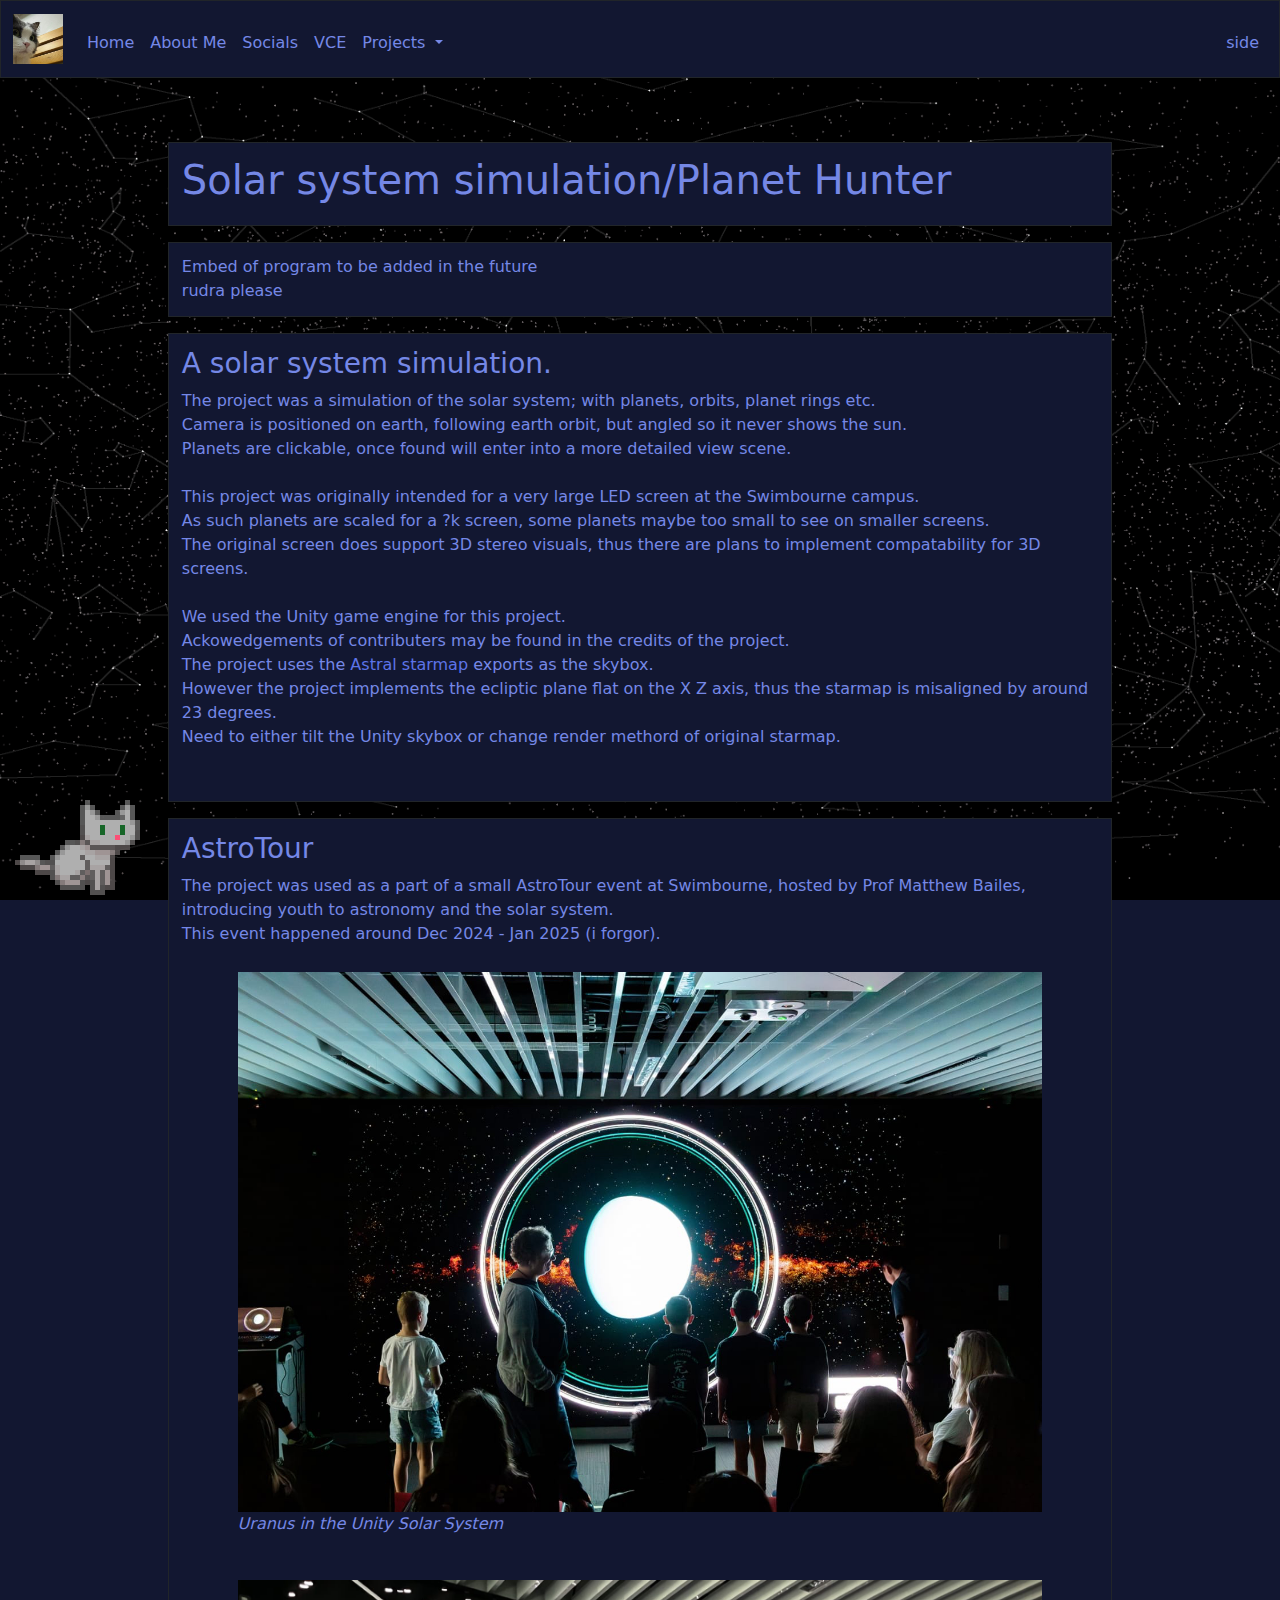
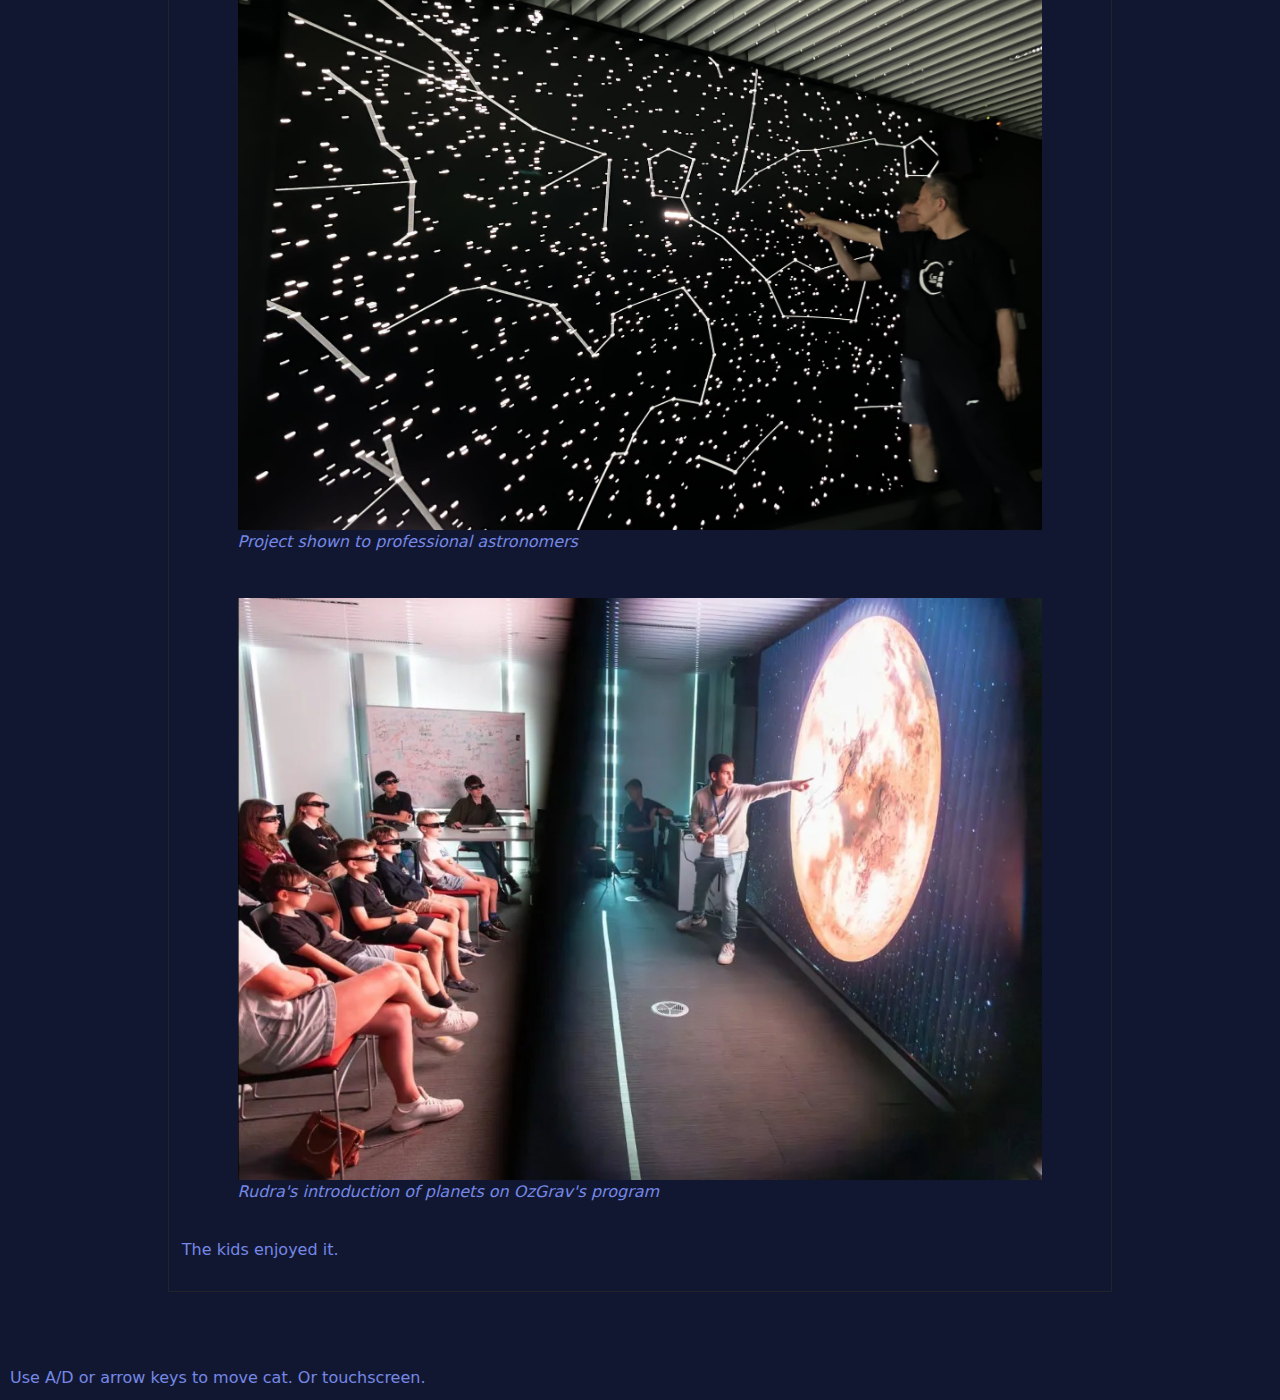
<file: projects/unitysolarsys.html>
<!DOCTYPE html>

<html lang="en">

    <head>
        

        <!-- <link href="https://null-tree.github.io/static/sys/emled.css" rel="stylesheet"> -->
        

         <title>
    Unity Planet Hunter
</title>


         
<meta name="keywords" content="Null-Tree, Personal, Project, Unity, Solar-system">
<meta name="description" content="Unity Solar System Project">
<meta name="author" content="Null-Tree">


<!-- <meta property="og:url"                content="https://null-tree.github.io/" />  idk -->

<meta property="og:type"               content="article" />
<!-- profile, article, website -->

<meta property="og:title"              content="Unity Solar System Project" />
<meta property="og:description"        content="As above" />
<meta property="og:image"              content="/static/projectarticleassets/unitysolarsys/projectedexpo.png" />

         <meta charset="utf-8">
         <meta name="viewport" content="initial-scale=1, width=device-width">
        
        <!-- scale to mobile-->


        <!--get bootstrap-->
        <link href="https://cdn.jsdelivr.net/npm/bootstrap@5.3.3/dist/css/bootstrap.min.css" rel="stylesheet" integrity="sha384-QWTKZyjpPEjISv5WaRU9OFeRpok6YctnYmDr5pNlyT2bRjXh0JMhjY6hW+ALEwIH" crossorigin="anonymous">
        <script src="https://cdn.jsdelivr.net/npm/bootstrap@5.3.3/dist/js/bootstrap.bundle.min.js" integrity="sha384-YvpcrYf0tY3lHB60NNkmXc5s9fDVZLESaAA55NDzOxhy9GkcIdslK1eN7N6jIeHz" crossorigin="anonymous"></script>
        <!-- src="static/catcontrol.js" -->



        <link rel="icon" href="/static/catico.jpg">

        

<link href="/static/sys/varients/starmap/emled.css" rel="stylesheet">
  <script src="/static/sys/varients/starmap/catsys.js"></script>

<!-- 
  <link href="/static/sys/emled.css" rel="stylesheet">
  <script src="/static/sys/catsys.js"></script> -->
        


        


    </head>

    <body>

        <nav class=" bgr1 navbar navbar-expand-md border border-dark">
            <div class="container-fluid">
                <div class = "navbar-brand"><a href="/"><img src="/static/catico.jpg" alt="Catito" width="50" height="50" /></a></div>




                <button aria-controls="navbar" aria-expanded="false" aria-label="Toggle navigation" class="navbar-toggler" data-bs-target="#navbar" data-bs-toggle="collapse" type="button">
                    <span class="navbar-toggler-icon"></span>
                </button>
                <div class="collapse navbar-collapse" id="navbar">
                        <ul class="r3 navbar-nav me-auto mt-2">
                            <li class="r3 nav-item "><a class=" nav-link" href="/">Home</a></li>
                            <li class="nav-item"><a class=" nav-link" href="/aboutme">About Me</a></li>
                            <!-- <li class="nav-item"><a class=" nav-link" href="/blog">Blog</a></li>
                            <li class="nav-item"><a class=" nav-link" href="/collage">Collage</a></li> -->

                            <li class="nav-item"><a class=" nav-link" href="/contact">Socials</a></li>
                            <li class="nav-item"><a class=" nav-link" href="/vce">VCE</a></li>



                            <li class="nav-item dropdown">
                                <a class=" nav-link dropdown-toggle" href="#" role="button" data-bs-toggle="dropdown" aria-expanded="false">
                                    Projects
                                </a>
                                <ul class="dropdown-menu">
                                    <li><a class=" dropdown-item" href="/projects">Project List</a></li>
                                    <li><hr class=" dropdown-divider"></li>

                                    <!-- <li><a class=" dropdown-item" href="#">others</a></li> -->
                                </ul>
                            </li>

                        </ul>
                        <ul class="navbar-nav ms-auto mt-2">
                            <li class="nav-item"><a class="nav-link" href="/">side</a></li>
                        </ul>

                </div>
            </div>
        </nav>


        <div id = "main">
            <main id="bg"> <!--  class="bgr4 textwrap container py-5 text-center"-->
                
    <div class = "textwrap container py-5 wlimited">
        <div class = "bold bgr1 cr3 m-3 article border border-dark">
            <h1>Solar system simulation/Planet Hunter</h1>
        </div>

        <div class = "bgr1 cr3 m-3 article border border-dark">
            Embed of program to be added in the future<br>
            rudra please
        </div>


        <div class = "bgr1 cr3 m-3 article border border-dark">
            <h3>A solar system simulation.</h3>
            <p>
                The project was a simulation of the solar system; with planets, orbits, planet rings etc.<br>
                Camera is positioned on earth, following earth orbit, but angled so it never shows the sun.<br>
                Planets are clickable, once found will enter into a more detailed view scene.<br><br>

                This project was originally intended for a very large LED screen at the Swimbourne campus.<br>
                As such planets are scaled for a ?k screen, some planets maybe too small to see on smaller screens.<br>
                The original screen does support 3D stereo visuals, thus there are plans to implement compatability for 3D screens.<br><br>

                We used the Unity game engine for this project.<br>
                Ackowedgements of contributers may be found in the credits of the project.<br>

                The project uses the <a href="/projects/starmap">Astral starmap</a> exports as the skybox.<br>
                However the project implements the ecliptic plane flat on the X Z axis, thus the starmap is misaligned by around 23 degrees.<br>
                Need to either tilt the Unity skybox or change render methord of original starmap.<br><br>
            </p>
        </div>

        <div class = "bgr1 cr3 m-3 article border border-dark">
            <h3>AstroTour</h3>
            <p>
                The project was used as a part of a small AstroTour event at Swimbourne, hosted by Prof Matthew Bailes, introducing youth to astronomy and the solar system.<br>
                This event happened around Dec 2024 - Jan 2025 (i forgor).
                <br>
                <figure class='image-right' style="max-width:90%;max-height:90%; margin:auto; display:block; padding:10px;">
                    <img style="max-width:100%;max-height:100%;" src="/static/projectarticleassets/unitysolarsys/projectedexpo.png">
                    <figcaption><i>Uranus in the Unity Solar System</i></figcaption>
                </figure>
                <br>

                

                <figure class='image-right' style="max-width:90%;max-height:90%; margin:auto; display:block; padding:10px;">
                    
                    <img style="max-width:100%;max-height:100%;" src="/static/projectarticleassets/unitysolarsys/projectedstarmap.png">
                    <figcaption><i>Project shown to professional astronomers</i></figcaption>
                </figure>
                <br>

                <figure class='image-right' style="max-width:90%;max-height:90%; margin:auto; display:block; padding:10px;">
                    <img style="max-width:100%;max-height:100%;" src="/static/projectarticleassets/unitysolarsys/3dexpo.jpg">
                    <figcaption><i>Rudra's introduction of planets on OzGrav's program</i></figcaption>
                </figure>
                <br>

                The kids enjoyed it.
            </p>
        </div>
    </div>




                    

            </main>
        </div>

        <!-- border border-light -->
        <div id = "cat" class="character " style="position:fixed; bottom:-30px;">

            <img class = "characterSS runR pixelart " src = "/static/greysprite.png" alt = "catsprite">
            <!--config-->

        </div>

        <footer>
            Use A/D or arrow keys to move cat. Or touchscreen.
        </footer>

        
    </body>


</html>
</file>
<file: static/sys/emled.css>
/* $spacer:{
    16px;
} */

:root {
    --r1: #290C31;
    --r2: #640E4B;
    --r3: #C8166F;
    --r4: #FE1574;
    --r5: #FF5B6C;
    --pixel-size: 5; /* scales art */
    --sprite-size: 32px;

    --state:1;
    --bgspeed:1;

    --bgurl:url("/static/glow.jpg");

    /*--bgurl:url("https://cdn.discordapp.com/attachments/845923711102222337/1323645295015493671/glowraw.png?ex=6775443e&is=6773f2be&hm=f19babd969352b9d842221e6edfc61412cae86d0283046fd6e3e02bb305e0869&")*/
}




.bgr1 {background-color: var(--r1) !important;}
.bgr2 {background-color: var(--r2) !important;}
.bgr3 {background-color: var(--r3) !important;}
.bgr4 {background-color: var(--r4) !important;}
.bgr5 {background-color: var(--r5) !important;}


.cr1 {color: var(--r1) !important;}
.cr2 {color: var(--r2) !important;}
.cr3 {color: var(--r3) !important;}
.cr4 {color: var(--r4) !important;}
.cr5 {color: var(--r5) !important;}



.pixelart{
image-rendering:pixelated;
}

/* parts of following are for animation of cat sprite, learnt from Drew Conley's yt vid on the subject*/
/*cat sprite sheet not made by me, but it is free use*/
.character
{
overflow:hidden;


width:calc(var(--pixel-size)*var(--sprite-size));
height:calc(var(--pixel-size)*var(--sprite-size));
position: absolute;
bottom:0;

}

/* we gonna use steps, basically takes an animation and does it in increments*/

.characterSS{
animation: animate 1s steps(8) infinite;
width:calc(var(--pixel-size)*var(--sprite-size) *8);
height:calc(var(--pixel-size)*var(--sprite-size) *16);
position: absolute;
left:0px;
top: calc(var(--sprite-size)*var(--pixel-size) * (-1) * var(--state));

}

@keyframes animate{
from  {
    transform:translate3d(0px,0,0)
}
to   {
    transform:translate3d(-100%,0,0)  /*to right by 100% of image x dimension*/
}

}




/* top: calc(var(--sprite-size)*var(--pixel-size) * (-1)); */




.border
{
    color:var(--r1);
}

.navbar
{
    background-color: var(--r1);
}

.nav-link
{
    color: var(--r3) !important;
}

.dropdown-item
{
    color: var(--r3) !important;
}

.navbar-nav > li > .dropdown-menu { background-color: var(--r1); }

.dropdown-item:hover
{ background-color: var(--r2) !important; }

body
{
    height:100%;
}


main 
{
    background-color: #640E4B;
    background-image:  var( --bgurl );
    background-size: 400px;
    background-position: 1000px 1000px;
    background-repeat: repeat;   
    min-height: calc(100vh - 40px);
    height:100%;
    background-attachment: fixed;   /* CONFIG */
}
/*styling for the tessalation of the background tile*/
/*tile art was made by me*/



main>div
{
    color:var(--r3);
}

footer
{
    background-color: var(--r1);
    color:var(--r3);
    padding:10px
}


.textwrap
{
    text-wrap: wrap !important;
}



.widebox
{


    padding: 0.75rem;
    vertical-align: middle !important;
    align-items: center!important;

}

.bold
{
    font-weight: bold;
}

.wlimited
{
    max-width:1000px !important;
}

#logbox{
    background: var(--r1);
}

.article
{
    padding: 0.8rem;
}

.articleicon
{

    max-width:70px;
    max-height:70px;

}

.articletitle
{
    margin-right: auto;
    margin-left: 0;
}

.articleicon
{
    margin-right: auto;
    margin-left: 0;
}

a
{
    color: var(--r4) !important;
    text-decoration: none !important;
}

a:hover
{
    text-decoration: underline !important;
}



.smallimage
{
    max-width:200px;
    max-height:200px;
}

.x-align-mid
{
    width : 100%;
    margin:auto;
}

.centering-grid
{
    
    display: grid;
    place-content: center;

}
</file>
<file: static/sys/varients/starmap/emled.css>
/* $spacer:{
    16px;
} */

:root {
    --r1: #121731;
    --r2: #0a205a;
    --r3: #7588e6;
    --r2d5: #5d74e8;
    --r4: #9da5bc;
    --r5: #ffffff;
    --pixel-size: 5; /* scales art */
    --sprite-size: 32px;

    --state:1;
    --bgspeed:1;

    --bgurl:url("/static/projectarticleassets/starmap/v1WesternLOWveryDIM.png");

    /*--bgurl:url("https://cdn.discordapp.com/attachments/845923711102222337/1323645295015493671/glowraw.png?ex=6775443e&is=6773f2be&hm=f19babd969352b9d842221e6edfc61412cae86d0283046fd6e3e02bb305e0869&")*/
}




/* #9da5bc */



.bgr1 {background-color: var(--r1) !important;}
.bgr2 {background-color: var(--r2) !important;}
.bgr3 {background-color: var(--r3) !important;}
.bgr4 {background-color: var(--r4) !important;}
.bgr5 {background-color: var(--r5) !important;}


.cr1 {color: var(--r1) !important;}
.cr2 {color: var(--r2) !important;}
.cr3 {color: var(--r3) !important;}
.cr4 {color: var(--r4) !important;}
.cr5 {color: var(--r5) !important;}




.pixelart{
image-rendering:pixelated;
}

/* parts of following are for animation of cat sprite, learnt from Drew Conley's yt vid on the subject*/
/*cat sprite sheet not made by me, but it is free use*/
.character
{
overflow:hidden;


width:calc(var(--pixel-size)*var(--sprite-size));
height:calc(var(--pixel-size)*var(--sprite-size));
position: absolute;
bottom:0;

}

/* we gonna use steps, basically takes an animation and does it in increments*/

.characterSS{
animation: animate 1s steps(8) infinite;
width:calc(var(--pixel-size)*var(--sprite-size) *8);
height:calc(var(--pixel-size)*var(--sprite-size) *16);
position: absolute;
left:0px;
top: calc(var(--sprite-size)*var(--pixel-size) * (-1) * var(--state));

}

@keyframes animate{
from  {
    transform:translate3d(0px,0,0)
}
to   {
    transform:translate3d(-100%,0,0)  /*to right by 100% of image x dimension*/
}

}




/* top: calc(var(--sprite-size)*var(--pixel-size) * (-1)); */




.border
{
    color:var(--r1);
}

.navbar
{
    background-color: var(--r1);
}

.nav-link
{
    color: var(--r3) !important;
}

.dropdown-item
{
    color: var(--r3) !important;
}

.navbar-nav > li > .dropdown-menu { background-color: var(--r1); }

.dropdown-item:hover
{ background-color: var(--r2) !important; }

body
{
    height:100%;
}

main 
{
    background-color: var(--r1);
    background-image:  var( --bgurl );
    background-attachment: fixed;   /* CONFIG */

    background-size: cover;
    background-repeat: no-repeat;   
    min-height: calc(100vh - 40px);
    height:100%;
    
}



main>div
{
    color:var(--r3);
}

footer
{
    background-color: var(--r1);
    color:var(--r3);
    padding:10px
}


.textwrap
{
    text-wrap: wrap !important;
}



.widebox
{


    padding: 0.75rem;
    vertical-align: middle !important;
    align-items: center!important;

}

.bold
{
    font-weight: bold;
}

.wlimited
{
    max-width:1000px !important;
}

#logbox{
    background: var(--r1);
}

.article
{
    padding: 0.8rem;
}

.articleicon
{

    max-width:70px;
    max-height:70px;

}

.articletitle
{
    margin-right: auto;
    margin-left: 0;
}

.articleicon
{
    margin-right: auto;
    margin-left: 0;
}

a
{
    color: var(--r2d5) !important;
    text-decoration: none !important;
}

a:hover
{
    text-decoration: underline !important;
}



.smallimage
{
    max-width:200px;
    max-height:200px;
}

.x-align-mid
{
    width : 100%;
    margin:auto;
}

.centering-grid
{
    
    display: grid;
    place-content: center;

}
</file>
